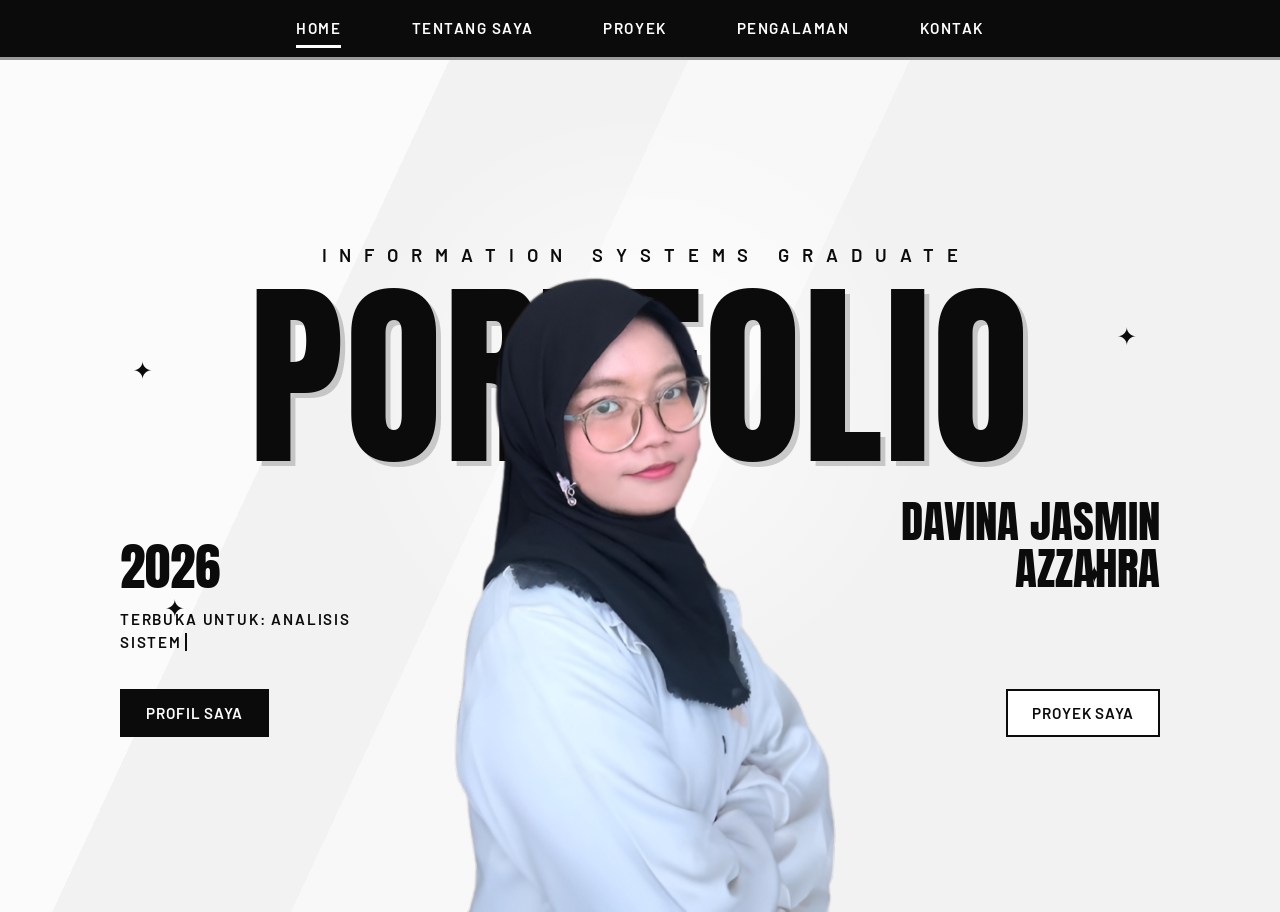
<file: index.html>
<!DOCTYPE html>
<html lang="id">
<head>
<meta charset="utf-8">
<meta name="viewport" content="width=device-width, initial-scale=1, viewport-fit=cover">
<title>Davina Jasmin Azzahra | Portfolio 2026</title>
<meta name="description" content="Portofolio Davina Jasmin Azzahra, lulusan Sistem Informasi dengan pengalaman perancangan sistem, pengembangan web, dan pengujian perangkat lunak.">
<link rel="preconnect" href="https://fonts.googleapis.com">
<link rel="preconnect" href="https://fonts.gstatic.com" crossorigin>
<link href="https://fonts.googleapis.com/css2?family=Anton&family=Barlow:wght@400;500;600&display=swap" rel="stylesheet">
<link rel="stylesheet" href="style.css">
<link rel="stylesheet" href="extra.css">
<script>document.documentElement.classList.add("js")</script>
</head>
<body class="light">
<nav class="nav" aria-label="Navigasi utama">
  <div class="nav-bar">
    <a class="brand" href="index.html" aria-label="Beranda">DJA</a>
    <button class="nav-toggle" type="button" aria-expanded="false" aria-controls="menu" aria-label="Buka menu"><span></span><span></span><span></span></button>
  </div>
  <ul id="menu">
    <li><a href="index.html" aria-current="page">Home</a></li>
    <li><a href="tentang.html">Tentang saya</a></li>
    <li><a href="proyek.html">Proyek</a></li>
    <li><a href="pengalaman.html">Pengalaman</a></li>
    <li><a href="kontak.html">Kontak</a></li>
  </ul>
</nav>
<main>
  <div class="cover">
    <span class="star" style="left:3%;top:34%" aria-hidden="true">&#10022;</span>
    <span class="star" style="left:6%;top:62%;animation-delay:.8s" aria-hidden="true">&#10022;</span>
    <span class="star" style="right:4%;top:30%;animation-delay:1.5s" aria-hidden="true">&#10022;</span>
    <span class="star" style="right:7%;top:58%;animation-delay:2.2s" aria-hidden="true">&#10022;</span>
    <p class="kicker">Information Systems Graduate</p>
    <h1 class="big">Portfolio</h1>
    <img class="cover-photo" src="foto.png" alt="Foto Davina" onload="this.style.display='block'">
    <div class="cover-row">
      <span class="year">2026</span>
      <span class="who">Davina Jasmin<br>Azzahra</span>
    </div>
    <p class="roles">Terbuka untuk: <span id="role">Analisis Sistem</span></p>
    <div class="cta">
      <a class="btn solid" href="tentang.html">Profil Saya</a>
      <a class="btn" href="proyek.html">Proyek Saya</a>
    </div>
  </div>
</main>
<script src="app.js" defer></script>
</body>
</html>
</file>
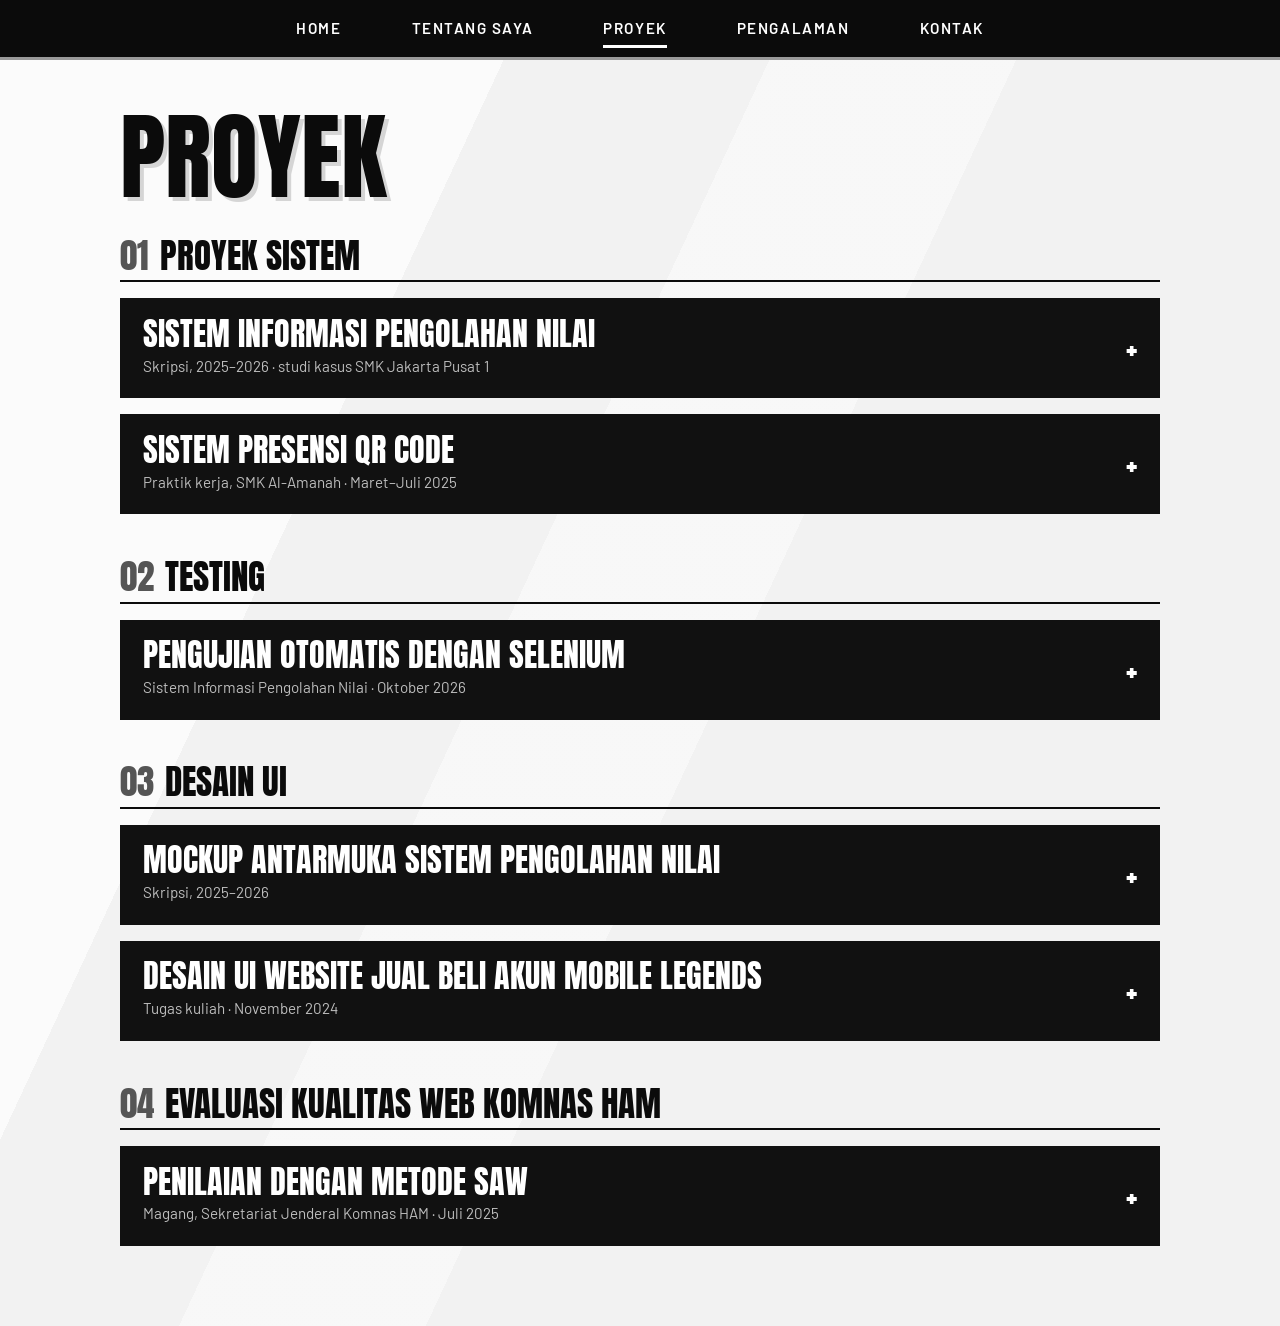
<file: proyek.html>
<!DOCTYPE html>
<html lang="id">
<head>
<meta charset="utf-8">
<meta name="viewport" content="width=device-width, initial-scale=1, viewport-fit=cover">
<title>Proyek | Davina Jasmin Azzahra</title>
<meta name="description" content="Portofolio Davina Jasmin Azzahra, lulusan Sistem Informasi dengan pengalaman perancangan sistem, pengembangan web, dan pengujian perangkat lunak.">
<link rel="preconnect" href="https://fonts.googleapis.com">
<link rel="preconnect" href="https://fonts.gstatic.com" crossorigin>
<link href="https://fonts.googleapis.com/css2?family=Anton&family=Barlow:wght@400;500;600&display=swap" rel="stylesheet">
<link rel="stylesheet" href="style.css">
<script>
/* Kalau gambar .png tidak ada, coba ekstensi lain; kalau tetap tidak ada, sembunyikan kotaknya */
var EXT=['png','jpg','jpeg','webp','PNG','JPG','JPEG','WEBP'];
function imgFallback(img){
  var cur=img.getAttribute('src'),base=cur.replace(/\.[A-Za-z]+$/,''),n=+(img.dataset.n||0);
  if(n>=EXT.length){var f=img.closest('figure');if(f)f.remove();return;}
  img.dataset.n=n+1;
  var next=base+'.'+EXT[n];
  if(next===cur){imgFallback(img);return;}
  img.src=next;
  var a=img.closest('a');if(a)a.href=next;
}

/* Gambar di dalam tabel: coba ekstensi lain; kalau tetap tidak ada, kosongkan selnya / sembunyikan barisnya */
function tcFallback(img){
  var cur=img.getAttribute('src'),base=cur.replace(/\.[A-Za-z]+$/,''),n=+(img.dataset.n||0);
  if(n>=EXT.length){
    var tr=img.closest('tr.hasil');
    if(tr){tr.remove();return;}
    var td=img.closest('td');if(td)td.innerHTML='&ndash;';return;
  }
  img.dataset.n=n+1;
  var next=base+'.'+EXT[n];
  if(next===cur){tcFallback(img);return;}
  img.src=next;
  var a=img.closest('a');if(a)a.href=next;
}
</script>
<style>
/* Tabel pengujian (ditaruh di sini supaya tidak tergantung versi style.css) */
.tc-wrap{overflow-x:auto;margin-top:1.1rem}
.tc{width:100%;border-collapse:collapse;font-size:.95rem;background:#fff;color:#0B0B0B}
.tc th,.tc td{border:2px solid #0B0B0B;padding:.55rem .8rem;text-align:left;vertical-align:top}
.tc th{background:#0B0B0B;color:#fff;font:400 1rem "Anton",Impact,sans-serif;text-transform:uppercase;letter-spacing:.05em;white-space:nowrap}
.tc .c{text-align:center}
.tc-sum tfoot td{font-weight:700;background:#e8e8e8}
.tc-main{min-width:560px}
.tc-main .id{font-weight:700;white-space:nowrap;width:1%}
.tc-main .ok{font-weight:600;white-space:nowrap;width:1%}
.tc-main .tog{width:2.6rem;font:600 1.3rem/1 "Barlow",sans-serif}
.tc-main tr.mod td{background:#d9d9d9;font:400 1.15rem "Anton",Impact,sans-serif;text-transform:uppercase;letter-spacing:.03em}
.tc-main tr.mod small{font:500 .85rem "Barlow",sans-serif;text-transform:none;letter-spacing:0;margin-left:.5rem;color:#333}
.tc-main tr.tc-row{cursor:pointer}
.tc-main tr.tc-row:hover td{background:#f0f0f0}
.tc-main tr.tc-row[aria-expanded="true"] td{background:#e8e8e8}
.tc-main tr.tc-detail>td{padding:.8rem;background:#f7f7f7}
.tc-in{min-width:640px}
.tc-in th{font-size:.9rem}
.tc-in .bk{width:240px;text-align:center}
.tc .thumb{display:block;width:100%;max-width:220px;height:auto;margin:0 auto;border:2px solid #0B0B0B}
.tc .thumb.wide{max-width:560px}
.tc-main tr.hasil td{text-align:center;background:#fff}
.tc-main tr.hasil small{display:block;margin-top:.4rem;color:#333}
.tc-sum tr.mrow{cursor:pointer}
.tc-sum tr.mrow td{font-weight:600}
.tc-sum tr.mrow:hover td{background:#f0f0f0}
.tc-sum tr.mrow[aria-expanded="true"] td{background:#e8e8e8}
.tc-sum .tog{width:2.6rem;font:600 1.3rem/1 "Barlow",sans-serif}
.tc-sum tr.mdetail>td{padding:.8rem;background:#f7f7f7}
.tc-sum tr.mdetail .tc-wrap{margin-top:0}
.tc-hint{margin:1rem 0 0;font-size:.95rem}
/* kotak proyek: hitam dengan teks putih */
body.light details{background:#111;color:#fff;border-color:#111}
body.light details.sub{background:none;border:0}
body.light details summary h3{color:#fff}
body.light details summary:hover h3{color:#9A9A9A}
body.light details summary small{color:#bdbdbd}
body.light details summary::after{color:#fff}
body.light details .chips li{border-color:#fff}
body.light details .chips li:hover{background:#fff;color:#111}
.shots{align-items:start}
body.light details .shots figure{border-color:#fff;background:#111}
body.light details .shots figcaption{color:#ddd}
body.light details .sub>summary{border-color:#fff}
body.light details .btn:not(.solid){color:#111;border-color:#fff}
</style>
<script>
document.addEventListener('click',function(ev){var r=ev.target.closest('tr.tc-row,tr.mrow');if(r)tcToggle(r);});
document.addEventListener('keydown',function(ev){if((ev.key==='Enter'||ev.key===' ')&&ev.target.matches&&ev.target.matches('tr.tc-row,tr.mrow')){ev.preventDefault();tcToggle(ev.target);}});
function tcToggle(r){var d=r.nextElementSibling,o=r.getAttribute('aria-expanded')==='true';r.setAttribute('aria-expanded',!o);d.hidden=o;r.querySelector('.tog').textContent=o?'+':'\u2212';}
</script>
<link rel="stylesheet" href="extra.css">
<script>document.documentElement.classList.add("js")</script>
</head>
<body class="light">
<nav class="nav" aria-label="Navigasi utama">
  <div class="nav-bar">
    <a class="brand" href="index.html" aria-label="Beranda">DJA</a>
    <button class="nav-toggle" type="button" aria-expanded="false" aria-controls="menu" aria-label="Buka menu"><span></span><span></span><span></span></button>
  </div>
  <ul id="menu">
    <li><a href="index.html">Home</a></li>
    <li><a href="tentang.html">Tentang saya</a></li>
    <li><a href="proyek.html" aria-current="page">Proyek</a></li>
    <li><a href="pengalaman.html">Pengalaman</a></li>
    <li><a href="kontak.html">Kontak</a></li>
  </ul>
</nav>
<main>
  <div class="content">
    <h1 class="title">Proyek</h1>
    <h2 class="kat"><span>01</span>Proyek Sistem</h2>
    <details>
      <summary><div><h3>Sistem Informasi Pengolahan Nilai</h3><small>Skripsi, 2025–2026 · studi kasus SMK Jakarta Pusat 1</small></div></summary>
      <div class="body">
        <ul>
          <li>Menganalisis kebutuhan tiga peran (admin, guru, siswa) dan merancang sistem rapor berbasis website yang menggantikan pengolahan nilai manual lewat spreadsheet Excel.</li>
          <li>Merancang skema relasional (ERD) untuk riwayat kelas siswa lintas tahun ajaran, sehingga dashboard, rekap nilai, dan rapor memakai data yang konsisten.</li>
          <li>Membangun modul input presensi dengan filter tahun ajaran dan kelas yang dinamis.</li>
          <li>Menulis dokumentasi teknis dan artikel jurnal ilmiah dari hasil penelitian (dalam proses pengajuan publikasi).</li>
        </ul>
        <ul class="chips"><li>PHP native</li><li>MySQL</li><li>Chart.js</li><li>Agile</li></ul>
        <div class="actions">
          <details class="sub">
            <summary>Lihat tampilan sistem</summary>
            <div class="shots">
              <figure><a href="img/nilai-1.png" target="_blank" rel="noopener"><img src="img/nilai-1.png" alt="Tampilan Sistem Informasi Pengolahan Nilai 1" loading="lazy" onerror="imgFallback(this)"></a></figure>
              <figure><a href="img/nilai-2.png" target="_blank" rel="noopener"><img src="img/nilai-2.png" alt="Tampilan Sistem Informasi Pengolahan Nilai 2" loading="lazy" onerror="imgFallback(this)"></a></figure>
              <figure><a href="img/nilai-3.png" target="_blank" rel="noopener"><img src="img/nilai-3.png" alt="Tampilan Sistem Informasi Pengolahan Nilai 3" loading="lazy" onerror="imgFallback(this)"></a></figure>
              <figure><a href="img/nilai-4.png" target="_blank" rel="noopener"><img src="img/nilai-4.png" alt="Tampilan Sistem Informasi Pengolahan Nilai 4" loading="lazy" onerror="imgFallback(this)"></a></figure>
            </div>
          </details>
          <a class="btn" href="laporan/laporan-pengolahan-nilai.pdf" target="_blank" rel="noopener">Lihat laporan &nearr;</a>
        </div>
      </div>
    </details>
    <details>
      <summary><div><h3>Sistem Presensi QR Code</h3><small>Praktik kerja, SMK Al-Amanah · Maret–Juli 2025</small></div></summary>
      <div class="body">
        <ul>
          <li>Merancang presensi berbasis web yang mencatat check-in dan check-out siswa lewat QR Code, lalu mendeteksi keterlambatan secara otomatis.</li>
          <li>Menggantikan pencatatan manual agar human error berkurang dan laporan presensi tersedia cepat dan real-time.</li>
          <li>Menguji alur sistem supaya data yang tercatat akurat.</li>
        </ul>
        <div class="actions">
          <details class="sub">
            <summary>Lihat tampilan sistem</summary>
            <div class="shots">
              <figure><a href="img/presensi-1.png" target="_blank" rel="noopener"><img src="img/presensi-1.png" alt="Tampilan Sistem Presensi QR Code 1" loading="lazy" onerror="imgFallback(this)"></a></figure>
              <figure><a href="img/presensi-2.png" target="_blank" rel="noopener"><img src="img/presensi-2.png" alt="Tampilan Sistem Presensi QR Code 2" loading="lazy" onerror="imgFallback(this)"></a></figure>
              <figure><a href="img/presensi-3.png" target="_blank" rel="noopener"><img src="img/presensi-3.png" alt="Tampilan Sistem Presensi QR Code 3" loading="lazy" onerror="imgFallback(this)"></a></figure>
              <figure><a href="img/presensi-4.png" target="_blank" rel="noopener"><img src="img/presensi-4.png" alt="Tampilan Sistem Presensi QR Code 4" loading="lazy" onerror="imgFallback(this)"></a></figure>
            </div>
          </details>
          <a class="btn" href="laporan/laporan-presensi-qr.pdf" target="_blank" rel="noopener">Lihat laporan &nearr;</a>
        </div>
      </div>
    </details>

    <h2 class="kat"><span>02</span>Testing</h2>
    <details>
      <summary><div><h3>Pengujian Otomatis dengan Selenium</h3><small>Sistem Informasi Pengolahan Nilai · Oktober 2026</small></div></summary>
      <div class="body">
        <ul>
          <li>Menyusun test case Black Box Testing untuk memverifikasi seluruh fungsi sistem multiperan sebelum dipakai pengguna, lalu mengotomatiskannya dengan Selenium WebDriver dan pytest.</li>
          <li>Menyusun 130 test case di delapan belas modul, mulai dari login dan sesi, hak akses antar peran, input dan validasi nilai, pengelolaan data master, pencarian data, ganti password, pengesahan rapor, hingga navigasi menu dan isi halaman tiap peran (admin, guru, kepala sekolah, siswa).</li>
          <li>Menguji skenario keamanan, yaitu SQL injection pada form login dan kolom pencarian, XSS pada kolom pencarian, akses halaman dan berkas tanpa login, serta akses lintas peran, ditambah validasi nilai, KKM, dan kolom terkunci di sisi server dengan melewati batas input di browser.</li>
          <li>Seluruh 130 test case lulus (100%), didokumentasikan lengkap beserta satu temuan (nilai negatif pada input nilai) dan saran pengembangan.</li>
        </ul>
        <ul class="chips"><li>Selenium</li><li>pytest</li><li>Python</li><li>Black Box Testing</li></ul>
        <p class="tc-hint">Klik salah satu modul untuk melihat daftar skenarionya, lalu klik skenario untuk melihat langkah, hasil, dan bukti screenshot-nya.</p>
<div class="tc-wrap"><table class="tc tc-sum"><thead><tr><th>Modul</th><th>Test case</th><th class="c">Jumlah</th><th class="c">Lulus</th><th class="c">Gagal</th><th class="c"> </th></tr></thead><tbody>
<tr class="mrow" tabindex="0" role="button" aria-expanded="false"><td>Login dan sesi</td><td>TC01 - TC10</td><td class="c">10</td><td class="c">10</td><td class="c">0</td><td class="c tog">+</td></tr>
<tr class="mdetail" hidden><td colspan="6"><div class="tc-wrap"><table class="tc tc-main"><thead><tr><th>ID</th><th>Skenario</th><th>Status</th><th class="c"> </th></tr></thead><tbody>
<tr class="tc-row" tabindex="0" role="button" aria-expanded="false"><td class="id">TC01</td><td>Menampilkan halaman login</td><td class="ok">&#10003; Lulus</td><td class="c tog">+</td></tr>
<tr class="tc-detail" hidden><td colspan="4"><table class="tc tc-in"><thead><tr><th>Langkah / Input</th><th>Hasil yang diharapkan</th><th>Hasil aktual</th><th>Bukti</th></tr></thead><tbody><tr><td>Membuka halaman login aplikasi</td><td>Kolom username, kolom password, dan tombol login tampil</td><td>Ketiga elemen tampil</td><td class="bk"><a href="img/tc01.png" target="_blank" rel="noopener"><img class="thumb" src="img/tc01.png" alt="Bukti TC01" loading="lazy" onerror="tcFallback(this)"></a></td></tr></tbody></table></td></tr>
<tr class="tc-row" tabindex="0" role="button" aria-expanded="false"><td class="id">TC02</td><td>Login admin dengan data valid</td><td class="ok">&#10003; Lulus</td><td class="c tog">+</td></tr>
<tr class="tc-detail" hidden><td colspan="4"><table class="tc tc-in"><thead><tr><th>Langkah / Input</th><th>Hasil yang diharapkan</th><th>Hasil aktual</th><th>Bukti</th></tr></thead><tbody><tr><td>Mengisi username dan password admin yang valid, lalu klik tombol login</td><td>Masuk ke dashboard admin (/admin/index.php)</td><td>Berhasil masuk ke dashboard admin</td><td class="bk"><a href="img/tc02.png" target="_blank" rel="noopener"><img class="thumb" src="img/tc02.png" alt="Bukti TC02" loading="lazy" onerror="tcFallback(this)"></a></td></tr></tbody></table></td></tr>
<tr class="tc-row" tabindex="0" role="button" aria-expanded="false"><td class="id">TC03</td><td>Login kepala sekolah dengan data valid</td><td class="ok">&#10003; Lulus</td><td class="c tog">+</td></tr>
<tr class="tc-detail" hidden><td colspan="4"><table class="tc tc-in"><thead><tr><th>Langkah / Input</th><th>Hasil yang diharapkan</th><th>Hasil aktual</th><th>Bukti</th></tr></thead><tbody><tr><td>Mengisi NIP dan password kepala sekolah yang valid, lalu klik tombol login</td><td>Masuk ke dashboard kepala sekolah (/kepsek/index.php)</td><td>Berhasil masuk ke dashboard kepala sekolah</td><td class="bk"><a href="img/tc03.png" target="_blank" rel="noopener"><img class="thumb" src="img/tc03.png" alt="Bukti TC03" loading="lazy" onerror="tcFallback(this)"></a></td></tr></tbody></table></td></tr>
<tr class="tc-row" tabindex="0" role="button" aria-expanded="false"><td class="id">TC04</td><td>Login guru dengan data valid</td><td class="ok">&#10003; Lulus</td><td class="c tog">+</td></tr>
<tr class="tc-detail" hidden><td colspan="4"><table class="tc tc-in"><thead><tr><th>Langkah / Input</th><th>Hasil yang diharapkan</th><th>Hasil aktual</th><th>Bukti</th></tr></thead><tbody><tr><td>Mengisi NIP dan password guru yang valid, lalu klik tombol login</td><td>Masuk ke dashboard guru (/guru/index.php)</td><td>Berhasil masuk ke dashboard guru</td><td class="bk"><a href="img/tc04.png" target="_blank" rel="noopener"><img class="thumb" src="img/tc04.png" alt="Bukti TC04" loading="lazy" onerror="tcFallback(this)"></a></td></tr></tbody></table></td></tr>
<tr class="tc-row" tabindex="0" role="button" aria-expanded="false"><td class="id">TC05</td><td>Login siswa dengan data valid</td><td class="ok">&#10003; Lulus</td><td class="c tog">+</td></tr>
<tr class="tc-detail" hidden><td colspan="4"><table class="tc tc-in"><thead><tr><th>Langkah / Input</th><th>Hasil yang diharapkan</th><th>Hasil aktual</th><th>Bukti</th></tr></thead><tbody><tr><td>Mengisi NISN dan password siswa yang valid, lalu klik tombol login</td><td>Masuk ke dashboard siswa (/siswa/index.php)</td><td>Berhasil masuk ke dashboard siswa</td><td class="bk"><a href="img/tc05.png" target="_blank" rel="noopener"><img class="thumb" src="img/tc05.png" alt="Bukti TC05" loading="lazy" onerror="tcFallback(this)"></a></td></tr></tbody></table></td></tr>
<tr class="tc-row" tabindex="0" role="button" aria-expanded="false"><td class="id">TC06</td><td>Login dengan password salah</td><td class="ok">&#10003; Lulus</td><td class="c tog">+</td></tr>
<tr class="tc-detail" hidden><td colspan="4"><table class="tc tc-in"><thead><tr><th>Langkah / Input</th><th>Hasil yang diharapkan</th><th>Hasil aktual</th><th>Bukti</th></tr></thead><tbody><tr><td>Mengisi username admin yang valid dengan password yang salah</td><td>Login ditolak dan tampil pesan kegagalan</td><td>Login ditolak dan pesan kegagalan tampil</td><td class="bk"><a href="img/tc06.png" target="_blank" rel="noopener"><img class="thumb" src="img/tc06.png" alt="Bukti TC06" loading="lazy" onerror="tcFallback(this)"></a></td></tr></tbody></table></td></tr>
<tr class="tc-row" tabindex="0" role="button" aria-expanded="false"><td class="id">TC07</td><td>Login dengan username tidak terdaftar</td><td class="ok">&#10003; Lulus</td><td class="c tog">+</td></tr>
<tr class="tc-detail" hidden><td colspan="4"><table class="tc tc-in"><thead><tr><th>Langkah / Input</th><th>Hasil yang diharapkan</th><th>Hasil aktual</th><th>Bukti</th></tr></thead><tbody><tr><td>Mengisi username yang tidak ada di database dan password sembarang</td><td>Login ditolak dan tampil pesan kegagalan</td><td>Login ditolak dan pesan kegagalan tampil</td><td class="bk"><a href="img/tc07.png" target="_blank" rel="noopener"><img class="thumb" src="img/tc07.png" alt="Bukti TC07" loading="lazy" onerror="tcFallback(this)"></a></td></tr></tbody></table></td></tr>
<tr class="tc-row" tabindex="0" role="button" aria-expanded="false"><td class="id">TC08</td><td>Percobaan SQL injection pada form login</td><td class="ok">&#10003; Lulus</td><td class="c tog">+</td></tr>
<tr class="tc-detail" hidden><td colspan="4"><table class="tc tc-in"><thead><tr><th>Langkah / Input</th><th>Hasil yang diharapkan</th><th>Hasil aktual</th><th>Bukti</th></tr></thead><tbody><tr><td>Mengisi username dan password dengan &#x27; OR &#x27;1&#x27;=&#x27;1</td><td>Login ditolak dan tidak ada akses ke halaman admin</td><td>Login ditolak, pengguna tetap di halaman login dengan pesan kegagalan</td><td class="bk"><a href="img/tc08.png" target="_blank" rel="noopener"><img class="thumb" src="img/tc08.png" alt="Bukti TC08" loading="lazy" onerror="tcFallback(this)"></a></td></tr></tbody></table></td></tr>
<tr class="tc-row" tabindex="0" role="button" aria-expanded="false"><td class="id">TC09</td><td>Mengakses halaman tanpa login</td><td class="ok">&#10003; Lulus</td><td class="c tog">+</td></tr>
<tr class="tc-detail" hidden><td colspan="4"><table class="tc tc-in"><thead><tr><th>Langkah / Input</th><th>Hasil yang diharapkan</th><th>Hasil aktual</th><th>Bukti</th></tr></thead><tbody><tr><td>Membuka /admin/index.php tanpa sesi login</td><td>Dialihkan ke halaman login dengan pesan login terlebih dahulu</td><td>Dialihkan ke halaman login dengan pesan yang sesuai</td><td class="bk"><a href="img/tc09.png" target="_blank" rel="noopener"><img class="thumb" src="img/tc09.png" alt="Bukti TC09" loading="lazy" onerror="tcFallback(this)"></a></td></tr></tbody></table></td></tr>
<tr class="tc-row" tabindex="0" role="button" aria-expanded="false"><td class="id">TC10</td><td>Logout</td><td class="ok">&#10003; Lulus</td><td class="c tog">+</td></tr>
<tr class="tc-detail" hidden><td colspan="4"><table class="tc tc-in"><thead><tr><th>Langkah / Input</th><th>Hasil yang diharapkan</th><th>Hasil aktual</th><th>Bukti</th></tr></thead><tbody><tr><td>Login sebagai admin, membuka logout.php, lalu membuka kembali /admin/index.php</td><td>Sesi berakhir, pesan logout tampil, halaman admin tertutup kembali</td><td>Sesi berakhir, pesan logout tampil, halaman admin kembali meminta login</td><td class="bk"><a href="img/tc10.png" target="_blank" rel="noopener"><img class="thumb" src="img/tc10.png" alt="Bukti TC10" loading="lazy" onerror="tcFallback(this)"></a></td></tr></tbody></table></td></tr>
<tr class="hasil"><td colspan="4"><a href="img/testing-1.png" target="_blank" rel="noopener"><img class="thumb wide" src="img/testing-1.png" alt="Hasil pytest 1" loading="lazy" onerror="tcFallback(this)"></a><small>Hasil pytest modul Login dan sesi</small></td></tr>
</tbody></table></div></td></tr>
<tr class="mrow" tabindex="0" role="button" aria-expanded="false"><td>Hak akses antar peran</td><td>TC11 - TC16</td><td class="c">6</td><td class="c">6</td><td class="c">0</td><td class="c tog">+</td></tr>
<tr class="mdetail" hidden><td colspan="6"><div class="tc-wrap"><table class="tc tc-main"><thead><tr><th>ID</th><th>Skenario</th><th>Status</th><th class="c"> </th></tr></thead><tbody>
<tr class="tc-row" tabindex="0" role="button" aria-expanded="false"><td class="id">TC11</td><td>Siswa mengakses halaman admin</td><td class="ok">&#10003; Lulus</td><td class="c tog">+</td></tr>
<tr class="tc-detail" hidden><td colspan="4"><table class="tc tc-in"><thead><tr><th>Langkah / Input</th><th>Hasil yang diharapkan</th><th>Hasil aktual</th><th>Bukti</th></tr></thead><tbody><tr><td>Login sebagai siswa, lalu membuka /admin/index.php</td><td>Akses ditolak dan dialihkan ke halaman login</td><td>Akses ditolak dan dialihkan ke halaman login</td><td class="bk"><a href="img/tc11.png" target="_blank" rel="noopener"><img class="thumb" src="img/tc11.png" alt="Bukti TC11" loading="lazy" onerror="tcFallback(this)"></a></td></tr></tbody></table></td></tr>
<tr class="tc-row" tabindex="0" role="button" aria-expanded="false"><td class="id">TC12</td><td>Siswa mengakses halaman guru</td><td class="ok">&#10003; Lulus</td><td class="c tog">+</td></tr>
<tr class="tc-detail" hidden><td colspan="4"><table class="tc tc-in"><thead><tr><th>Langkah / Input</th><th>Hasil yang diharapkan</th><th>Hasil aktual</th><th>Bukti</th></tr></thead><tbody><tr><td>Login sebagai siswa, lalu membuka /guru/index.php</td><td>Akses ditolak dan dialihkan ke halaman login</td><td>Akses ditolak dan dialihkan ke halaman login</td><td class="bk"><a href="img/tc12.png" target="_blank" rel="noopener"><img class="thumb" src="img/tc12.png" alt="Bukti TC12" loading="lazy" onerror="tcFallback(this)"></a></td></tr></tbody></table></td></tr>
<tr class="tc-row" tabindex="0" role="button" aria-expanded="false"><td class="id">TC13</td><td>Guru mengakses halaman admin</td><td class="ok">&#10003; Lulus</td><td class="c tog">+</td></tr>
<tr class="tc-detail" hidden><td colspan="4"><table class="tc tc-in"><thead><tr><th>Langkah / Input</th><th>Hasil yang diharapkan</th><th>Hasil aktual</th><th>Bukti</th></tr></thead><tbody><tr><td>Login sebagai guru, lalu membuka /admin/index.php</td><td>Akses ditolak dan dialihkan ke halaman login</td><td>Akses ditolak dan dialihkan ke halaman login</td><td class="bk"><a href="img/tc13.png" target="_blank" rel="noopener"><img class="thumb" src="img/tc13.png" alt="Bukti TC13" loading="lazy" onerror="tcFallback(this)"></a></td></tr></tbody></table></td></tr>
<tr class="tc-row" tabindex="0" role="button" aria-expanded="false"><td class="id">TC14</td><td>Guru mengakses halaman kepala sekolah</td><td class="ok">&#10003; Lulus</td><td class="c tog">+</td></tr>
<tr class="tc-detail" hidden><td colspan="4"><table class="tc tc-in"><thead><tr><th>Langkah / Input</th><th>Hasil yang diharapkan</th><th>Hasil aktual</th><th>Bukti</th></tr></thead><tbody><tr><td>Login sebagai guru, lalu membuka /kepsek/index.php</td><td>Akses ditolak dan dialihkan ke halaman login</td><td>Akses ditolak dan dialihkan ke halaman login</td><td class="bk"><a href="img/tc14.png" target="_blank" rel="noopener"><img class="thumb" src="img/tc14.png" alt="Bukti TC14" loading="lazy" onerror="tcFallback(this)"></a></td></tr></tbody></table></td></tr>
<tr class="tc-row" tabindex="0" role="button" aria-expanded="false"><td class="id">TC15</td><td>Kepala sekolah mengakses halaman admin</td><td class="ok">&#10003; Lulus</td><td class="c tog">+</td></tr>
<tr class="tc-detail" hidden><td colspan="4"><table class="tc tc-in"><thead><tr><th>Langkah / Input</th><th>Hasil yang diharapkan</th><th>Hasil aktual</th><th>Bukti</th></tr></thead><tbody><tr><td>Login sebagai kepala sekolah, lalu membuka /admin/index.php</td><td>Akses ditolak dan dialihkan ke halaman login</td><td>Akses ditolak dan dialihkan ke halaman login</td><td class="bk"><a href="img/tc15.png" target="_blank" rel="noopener"><img class="thumb" src="img/tc15.png" alt="Bukti TC15" loading="lazy" onerror="tcFallback(this)"></a></td></tr></tbody></table></td></tr>
<tr class="tc-row" tabindex="0" role="button" aria-expanded="false"><td class="id">TC16</td><td>Siswa mengakses menu data siswa milik admin</td><td class="ok">&#10003; Lulus</td><td class="c tog">+</td></tr>
<tr class="tc-detail" hidden><td colspan="4"><table class="tc tc-in"><thead><tr><th>Langkah / Input</th><th>Hasil yang diharapkan</th><th>Hasil aktual</th><th>Bukti</th></tr></thead><tbody><tr><td>Login sebagai siswa, lalu membuka /admin/index.php?page=data_siswa</td><td>Akses ditolak dan dialihkan ke halaman login</td><td>Akses ditolak dan dialihkan ke halaman login</td><td class="bk"><a href="img/tc16.png" target="_blank" rel="noopener"><img class="thumb" src="img/tc16.png" alt="Bukti TC16" loading="lazy" onerror="tcFallback(this)"></a></td></tr></tbody></table></td></tr>
<tr class="hasil"><td colspan="4"><a href="img/testing-2.png" target="_blank" rel="noopener"><img class="thumb wide" src="img/testing-2.png" alt="Hasil pytest 2" loading="lazy" onerror="tcFallback(this)"></a><small>Hasil pytest modul Hak akses antar peran</small></td></tr>
</tbody></table></div></td></tr>
<tr class="mrow" tabindex="0" role="button" aria-expanded="false"><td>Input nilai oleh guru</td><td>TC17 - TC18</td><td class="c">2</td><td class="c">2</td><td class="c">0</td><td class="c tog">+</td></tr>
<tr class="mdetail" hidden><td colspan="6"><div class="tc-wrap"><table class="tc tc-main"><thead><tr><th>ID</th><th>Skenario</th><th>Status</th><th class="c"> </th></tr></thead><tbody>
<tr class="tc-row" tabindex="0" role="button" aria-expanded="false"><td class="id">TC17</td><td>Guru menginput nilai TP</td><td class="ok">&#10003; Lulus</td><td class="c tog">+</td></tr>
<tr class="tc-detail" hidden><td colspan="4"><table class="tc tc-in"><thead><tr><th>Langkah / Input</th><th>Hasil yang diharapkan</th><th>Hasil aktual</th><th>Bukti</th></tr></thead><tbody><tr><td>Login sebagai guru, memilih mapel dan kelas, mengisi satu kolom TP dengan 85, lalu klik simpan</td><td>Tampil pesan berhasil simpan dan nilai 85 tetap tampil setelah halaman dimuat ulang</td><td>Nilai tersimpan dan terbaca kembali; nilai dikembalikan ke semula setelah pengujian</td><td class="bk"><a href="img/tc17.png" target="_blank" rel="noopener"><img class="thumb" src="img/tc17.png" alt="Bukti TC17" loading="lazy" onerror="tcFallback(this)"></a></td></tr></tbody></table></td></tr>
<tr class="tc-row" tabindex="0" role="button" aria-expanded="false"><td class="id">TC18</td><td>Input nilai lebih dari 100</td><td class="ok">&#10003; Lulus</td><td class="c tog">+</td></tr>
<tr class="tc-detail" hidden><td colspan="4"><table class="tc tc-in"><thead><tr><th>Langkah / Input</th><th>Hasil yang diharapkan</th><th>Hasil aktual</th><th>Bukti</th></tr></thead><tbody><tr><td>Dengan batas input di browser dilewati, mengisi kolom TP dengan 150, lalu klik simpan</td><td>Server menolak dengan peringatan nilai tidak wajar dan nilai di database tidak berubah</td><td>Peringatan tampil dan nilai di database tidak berubah</td><td class="bk"><a href="img/tc18.png" target="_blank" rel="noopener"><img class="thumb" src="img/tc18.png" alt="Bukti TC18" loading="lazy" onerror="tcFallback(this)"></a></td></tr></tbody></table></td></tr>
<tr class="hasil"><td colspan="4"><a href="img/testing-3.png" target="_blank" rel="noopener"><img class="thumb wide" src="img/testing-3.png" alt="Hasil pytest 3" loading="lazy" onerror="tcFallback(this)"></a><small>Hasil pytest modul Input nilai oleh guru</small></td></tr>
</tbody></table></div></td></tr>
<tr class="mrow" tabindex="0" role="button" aria-expanded="false"><td>Pencarian data oleh admin</td><td>TC19 - TC23</td><td class="c">5</td><td class="c">5</td><td class="c">0</td><td class="c tog">+</td></tr>
<tr class="mdetail" hidden><td colspan="6"><div class="tc-wrap"><table class="tc tc-main"><thead><tr><th>ID</th><th>Skenario</th><th>Status</th><th class="c"> </th></tr></thead><tbody>
<tr class="tc-row" tabindex="0" role="button" aria-expanded="false"><td class="id">TC19</td><td>Admin mencari siswa berdasarkan nama</td><td class="ok">&#10003; Lulus</td><td class="c tog">+</td></tr>
<tr class="tc-detail" hidden><td colspan="4"><table class="tc tc-in"><thead><tr><th>Langkah / Input</th><th>Hasil yang diharapkan</th><th>Hasil aktual</th><th>Bukti</th></tr></thead><tbody><tr><td>Login sebagai admin, membuka menu Data Siswa, mengetik &quot;evan&quot; di kotak pencarian, lalu menekan Enter</td><td>Hanya siswa dengan nama yang mengandung kata pencarian yang tampil</td><td>Seluruh hasil mengandung kata &quot;evan&quot;</td><td class="bk"><a href="img/tc19.png" target="_blank" rel="noopener"><img class="thumb" src="img/tc19.png" alt="Bukti TC19" loading="lazy" onerror="tcFallback(this)"></a></td></tr></tbody></table></td></tr>
<tr class="tc-row" tabindex="0" role="button" aria-expanded="false"><td class="id">TC20</td><td>Admin mencari siswa berdasarkan NISN</td><td class="ok">&#10003; Lulus</td><td class="c tog">+</td></tr>
<tr class="tc-detail" hidden><td colspan="4"><table class="tc tc-in"><thead><tr><th>Langkah / Input</th><th>Hasil yang diharapkan</th><th>Hasil aktual</th><th>Bukti</th></tr></thead><tbody><tr><td>Pada menu Data Siswa, mengetik NISN siswa di kotak pencarian, lalu menekan Enter</td><td>Siswa dengan NISN tersebut tampil</td><td>Siswa dengan NISN tersebut tampil</td><td class="bk"><a href="img/tc20.png" target="_blank" rel="noopener"><img class="thumb" src="img/tc20.png" alt="Bukti TC20" loading="lazy" onerror="tcFallback(this)"></a></td></tr></tbody></table></td></tr>
<tr class="tc-row" tabindex="0" role="button" aria-expanded="false"><td class="id">TC21</td><td>Pencarian siswa yang tidak terdaftar</td><td class="ok">&#10003; Lulus</td><td class="c tog">+</td></tr>
<tr class="tc-detail" hidden><td colspan="4"><table class="tc tc-in"><thead><tr><th>Langkah / Input</th><th>Hasil yang diharapkan</th><th>Hasil aktual</th><th>Bukti</th></tr></thead><tbody><tr><td>Pada menu Data Siswa, mengetik kata yang tidak ada di database</td><td>Tampil pesan data siswa tidak ditemukan</td><td>Pesan data kosong tampil</td><td class="bk"><a href="img/tc21.png" target="_blank" rel="noopener"><img class="thumb" src="img/tc21.png" alt="Bukti TC21" loading="lazy" onerror="tcFallback(this)"></a></td></tr></tbody></table></td></tr>
<tr class="tc-row" tabindex="0" role="button" aria-expanded="false"><td class="id">TC22</td><td>Admin mencari guru berdasarkan nama</td><td class="ok">&#10003; Lulus</td><td class="c tog">+</td></tr>
<tr class="tc-detail" hidden><td colspan="4"><table class="tc tc-in"><thead><tr><th>Langkah / Input</th><th>Hasil yang diharapkan</th><th>Hasil aktual</th><th>Bukti</th></tr></thead><tbody><tr><td>Membuka menu Data Guru, mengetik &quot;windah&quot; di kotak pencarian, lalu menekan Enter</td><td>Hanya guru dengan nama yang mengandung kata pencarian yang tampil</td><td>Seluruh hasil mengandung kata &quot;windah&quot;</td><td class="bk"><a href="img/tc22.png" target="_blank" rel="noopener"><img class="thumb" src="img/tc22.png" alt="Bukti TC22" loading="lazy" onerror="tcFallback(this)"></a></td></tr></tbody></table></td></tr>
<tr class="tc-row" tabindex="0" role="button" aria-expanded="false"><td class="id">TC23</td><td>Pencarian guru yang tidak terdaftar</td><td class="ok">&#10003; Lulus</td><td class="c tog">+</td></tr>
<tr class="tc-detail" hidden><td colspan="4"><table class="tc tc-in"><thead><tr><th>Langkah / Input</th><th>Hasil yang diharapkan</th><th>Hasil aktual</th><th>Bukti</th></tr></thead><tbody><tr><td>Pada menu Data Guru, mengetik kata yang tidak ada di database</td><td>Tampil pesan data guru tidak ditemukan</td><td>Pesan data kosong tampil</td><td class="bk"><a href="img/tc23.png" target="_blank" rel="noopener"><img class="thumb" src="img/tc23.png" alt="Bukti TC23" loading="lazy" onerror="tcFallback(this)"></a></td></tr></tbody></table></td></tr>
<tr class="hasil"><td colspan="4"><a href="img/testing-4.png" target="_blank" rel="noopener"><img class="thumb wide" src="img/testing-4.png" alt="Hasil pytest 4" loading="lazy" onerror="tcFallback(this)"></a><small>Hasil pytest modul Pencarian data oleh admin</small></td></tr>
</tbody></table></div></td></tr>
<tr class="mrow" tabindex="0" role="button" aria-expanded="false"><td>Fitur sisi siswa</td><td>TC24 - TC26</td><td class="c">3</td><td class="c">3</td><td class="c">0</td><td class="c tog">+</td></tr>
<tr class="mdetail" hidden><td colspan="6"><div class="tc-wrap"><table class="tc tc-main"><thead><tr><th>ID</th><th>Skenario</th><th>Status</th><th class="c"> </th></tr></thead><tbody>
<tr class="tc-row" tabindex="0" role="button" aria-expanded="false"><td class="id">TC24</td><td>Siswa membuka menu Lihat Nilai</td><td class="ok">&#10003; Lulus</td><td class="c tog">+</td></tr>
<tr class="tc-detail" hidden><td colspan="4"><table class="tc tc-in"><thead><tr><th>Langkah / Input</th><th>Hasil yang diharapkan</th><th>Hasil aktual</th><th>Bukti</th></tr></thead><tbody><tr><td>Login sebagai siswa, lalu membuka menu Lihat Nilai</td><td>Tabel nilai tampil dengan kolom Mata Pelajaran, Nilai Akhir, dan Predikat, serta memuat minimal satu mata pelajaran</td><td>Tabel dan kolom tampil, data mata pelajaran tersedia</td><td class="bk"><a href="img/tc24.png" target="_blank" rel="noopener"><img class="thumb" src="img/tc24.png" alt="Bukti TC24" loading="lazy" onerror="tcFallback(this)"></a></td></tr></tbody></table></td></tr>
<tr class="tc-row" tabindex="0" role="button" aria-expanded="false"><td class="id">TC25</td><td>Siswa membuka halaman Profil</td><td class="ok">&#10003; Lulus</td><td class="c tog">+</td></tr>
<tr class="tc-detail" hidden><td colspan="4"><table class="tc tc-in"><thead><tr><th>Langkah / Input</th><th>Hasil yang diharapkan</th><th>Hasil aktual</th><th>Bukti</th></tr></thead><tbody><tr><td>Login sebagai siswa, lalu membuka menu Profil</td><td>Data siswa yang sedang login (nama lengkap) tampil</td><td>Nama siswa tampil sesuai akun yang login</td><td class="bk"><a href="img/tc25.png" target="_blank" rel="noopener"><img class="thumb" src="img/tc25.png" alt="Bukti TC25" loading="lazy" onerror="tcFallback(this)"></a></td></tr></tbody></table></td></tr>
<tr class="tc-row" tabindex="0" role="button" aria-expanded="false"><td class="id">TC26</td><td>Siswa berpindah tahun ajaran pada Lihat Nilai</td><td class="ok">&#10003; Lulus</td><td class="c tog">+</td></tr>
<tr class="tc-detail" hidden><td colspan="4"><table class="tc tc-in"><thead><tr><th>Langkah / Input</th><th>Hasil yang diharapkan</th><th>Hasil aktual</th><th>Bukti</th></tr></thead><tbody><tr><td>Membuka Lihat Nilai pada setiap pilihan tahun ajaran</td><td>Halaman tampil tanpa pesan error PHP</td><td>Tidak ada error PHP pada seluruh tahun ajaran</td><td class="bk"><a href="img/tc26.png" target="_blank" rel="noopener"><img class="thumb" src="img/tc26.png" alt="Bukti TC26" loading="lazy" onerror="tcFallback(this)"></a></td></tr></tbody></table></td></tr>
<tr class="hasil"><td colspan="4"><a href="img/testing-5.png" target="_blank" rel="noopener"><img class="thumb wide" src="img/testing-5.png" alt="Hasil pytest 5" loading="lazy" onerror="tcFallback(this)"></a><small>Hasil pytest modul Fitur sisi siswa</small></td></tr>
</tbody></table></div></td></tr>
<tr class="mrow" tabindex="0" role="button" aria-expanded="false"><td>Pembukaan seluruh menu tiap peran</td><td>TC27 - TC30</td><td class="c">4</td><td class="c">4</td><td class="c">0</td><td class="c tog">+</td></tr>
<tr class="mdetail" hidden><td colspan="6"><div class="tc-wrap"><table class="tc tc-main"><thead><tr><th>ID</th><th>Skenario</th><th>Status</th><th class="c"> </th></tr></thead><tbody>
<tr class="tc-row" tabindex="0" role="button" aria-expanded="false"><td class="id">TC27</td><td>Admin membuka seluruh menu</td><td class="ok">&#10003; Lulus</td><td class="c tog">+</td></tr>
<tr class="tc-detail" hidden><td colspan="4"><table class="tc tc-in"><thead><tr><th>Langkah / Input</th><th>Hasil yang diharapkan</th><th>Hasil aktual</th><th>Bukti</th></tr></thead><tbody><tr><td>Login sebagai admin, lalu membuka 12 menu pada sidebar satu per satu</td><td>Seluruh menu tampil tanpa error PHP dan tanpa pesan halaman tidak ditemukan</td><td>Seluruh 12 menu admin tampil tanpa error</td><td class="bk"><a href="img/tc27.png" target="_blank" rel="noopener"><img class="thumb" src="img/tc27.png" alt="Bukti TC27" loading="lazy" onerror="tcFallback(this)"></a></td></tr></tbody></table></td></tr>
<tr class="tc-row" tabindex="0" role="button" aria-expanded="false"><td class="id">TC28</td><td>Guru membuka seluruh menu</td><td class="ok">&#10003; Lulus</td><td class="c tog">+</td></tr>
<tr class="tc-detail" hidden><td colspan="4"><table class="tc tc-in"><thead><tr><th>Langkah / Input</th><th>Hasil yang diharapkan</th><th>Hasil aktual</th><th>Bukti</th></tr></thead><tbody><tr><td>Login sebagai guru, lalu membuka 9 menu pada sidebar satu per satu</td><td>Seluruh menu tampil tanpa error PHP dan tanpa pesan halaman tidak ditemukan</td><td>Seluruh 9 menu guru tampil tanpa error</td><td class="bk"><a href="img/tc28.png" target="_blank" rel="noopener"><img class="thumb" src="img/tc28.png" alt="Bukti TC28" loading="lazy" onerror="tcFallback(this)"></a></td></tr></tbody></table></td></tr>
<tr class="tc-row" tabindex="0" role="button" aria-expanded="false"><td class="id">TC29</td><td>Kepala sekolah membuka seluruh menu</td><td class="ok">&#10003; Lulus</td><td class="c tog">+</td></tr>
<tr class="tc-detail" hidden><td colspan="4"><table class="tc tc-in"><thead><tr><th>Langkah / Input</th><th>Hasil yang diharapkan</th><th>Hasil aktual</th><th>Bukti</th></tr></thead><tbody><tr><td>Login sebagai kepala sekolah, lalu membuka 5 menu pada sidebar satu per satu</td><td>Seluruh menu tampil tanpa error PHP dan tanpa pesan halaman tidak ditemukan</td><td>Seluruh 5 menu kepala sekolah tampil tanpa error</td><td class="bk"><a href="img/tc29.png" target="_blank" rel="noopener"><img class="thumb" src="img/tc29.png" alt="Bukti TC29" loading="lazy" onerror="tcFallback(this)"></a></td></tr></tbody></table></td></tr>
<tr class="tc-row" tabindex="0" role="button" aria-expanded="false"><td class="id">TC30</td><td>Siswa membuka seluruh menu</td><td class="ok">&#10003; Lulus</td><td class="c tog">+</td></tr>
<tr class="tc-detail" hidden><td colspan="4"><table class="tc tc-in"><thead><tr><th>Langkah / Input</th><th>Hasil yang diharapkan</th><th>Hasil aktual</th><th>Bukti</th></tr></thead><tbody><tr><td>Login sebagai siswa, lalu membuka 4 menu pada sidebar satu per satu</td><td>Seluruh menu tampil tanpa error PHP dan tanpa pesan halaman tidak ditemukan</td><td>Seluruh 4 menu siswa tampil tanpa error</td><td class="bk"><a href="img/tc30.png" target="_blank" rel="noopener"><img class="thumb" src="img/tc30.png" alt="Bukti TC30" loading="lazy" onerror="tcFallback(this)"></a></td></tr></tbody></table></td></tr>
<tr class="hasil"><td colspan="4"><a href="img/testing-6.png" target="_blank" rel="noopener"><img class="thumb wide" src="img/testing-6.png" alt="Hasil pytest 6" loading="lazy" onerror="tcFallback(this)"></a><small>Hasil pytest modul Pembukaan seluruh menu tiap peran</small></td></tr>
</tbody></table></div></td></tr>
<tr class="mrow" tabindex="0" role="button" aria-expanded="false"><td>Pengelolaan data master</td><td>TC31 - TC37</td><td class="c">7</td><td class="c">7</td><td class="c">0</td><td class="c tog">+</td></tr>
<tr class="mdetail" hidden><td colspan="6"><div class="tc-wrap"><table class="tc tc-main"><thead><tr><th>ID</th><th>Skenario</th><th>Status</th><th class="c"> </th></tr></thead><tbody>
<tr class="tc-row" tabindex="0" role="button" aria-expanded="false"><td class="id">TC31</td><td>Admin menambah jurusan baru</td><td class="ok">&#10003; Lulus</td><td class="c tog">+</td></tr>
<tr class="tc-detail" hidden><td colspan="4"><table class="tc tc-in"><thead><tr><th>Langkah / Input</th><th>Hasil yang diharapkan</th><th>Hasil aktual</th><th>Bukti</th></tr></thead><tbody><tr><td>Login sebagai admin, membuka Data Jurusan, klik Tambah, mengisi kode &quot;ZZT&quot; dan nama jurusan uji, lalu simpan</td><td>Tampil pesan data jurusan berhasil disimpan dan jurusan muncul di tabel</td><td>Jurusan tersimpan dan tampil; data uji dihapus setelah pengujian</td><td class="bk"><a href="img/tc31.png" target="_blank" rel="noopener"><img class="thumb" src="img/tc31.png" alt="Bukti TC31" loading="lazy" onerror="tcFallback(this)"></a></td></tr></tbody></table></td></tr>
<tr class="tc-row" tabindex="0" role="button" aria-expanded="false"><td class="id">TC32</td><td>Admin mengubah nama jurusan</td><td class="ok">&#10003; Lulus</td><td class="c tog">+</td></tr>
<tr class="tc-detail" hidden><td colspan="4"><table class="tc tc-in"><thead><tr><th>Langkah / Input</th><th>Hasil yang diharapkan</th><th>Hasil aktual</th><th>Bukti</th></tr></thead><tbody><tr><td>Pada baris jurusan uji, klik tombol edit, mengubah nama, lalu simpan</td><td>Nama jurusan berubah pada tabel</td><td>Nama jurusan berubah</td><td class="bk"><a href="img/tc32.png" target="_blank" rel="noopener"><img class="thumb" src="img/tc32.png" alt="Bukti TC32" loading="lazy" onerror="tcFallback(this)"></a></td></tr></tbody></table></td></tr>
<tr class="tc-row" tabindex="0" role="button" aria-expanded="false"><td class="id">TC33</td><td>Admin menghapus jurusan</td><td class="ok">&#10003; Lulus</td><td class="c tog">+</td></tr>
<tr class="tc-detail" hidden><td colspan="4"><table class="tc tc-in"><thead><tr><th>Langkah / Input</th><th>Hasil yang diharapkan</th><th>Hasil aktual</th><th>Bukti</th></tr></thead><tbody><tr><td>Klik tombol hapus pada jurusan uji lalu menyetujui dialog konfirmasi</td><td>Jurusan hilang dari tabel</td><td>Jurusan terhapus</td><td class="bk"><a href="img/tc33.png" target="_blank" rel="noopener"><img class="thumb" src="img/tc33.png" alt="Bukti TC33" loading="lazy" onerror="tcFallback(this)"></a></td></tr></tbody></table></td></tr>
<tr class="tc-row" tabindex="0" role="button" aria-expanded="false"><td class="id">TC34</td><td>Admin menambah mata pelajaran</td><td class="ok">&#10003; Lulus</td><td class="c tog">+</td></tr>
<tr class="tc-detail" hidden><td colspan="4"><table class="tc tc-in"><thead><tr><th>Langkah / Input</th><th>Hasil yang diharapkan</th><th>Hasil aktual</th><th>Bukti</th></tr></thead><tbody><tr><td>Membuka Data Mapel, klik Tambah, mengisi nama mapel uji dan KKM 80, lalu simpan</td><td>Mapel tampil dengan KKM 80</td><td>Mapel tersimpan dengan KKM 80; data uji dihapus setelah pengujian</td><td class="bk"><a href="img/tc34.png" target="_blank" rel="noopener"><img class="thumb" src="img/tc34.png" alt="Bukti TC34" loading="lazy" onerror="tcFallback(this)"></a></td></tr></tbody></table></td></tr>
<tr class="tc-row" tabindex="0" role="button" aria-expanded="false"><td class="id">TC35</td><td>KKM di atas 100 ditolak</td><td class="ok">&#10003; Lulus</td><td class="c tog">+</td></tr>
<tr class="tc-detail" hidden><td colspan="4"><table class="tc tc-in"><thead><tr><th>Langkah / Input</th><th>Hasil yang diharapkan</th><th>Hasil aktual</th><th>Bukti</th></tr></thead><tbody><tr><td>Dengan batas input di browser dilepas, mengisi KKM 150 lalu simpan</td><td>Tampil peringatan KKM tidak masuk akal dan mapel tidak tersimpan</td><td>Peringatan tampil, mapel tidak tersimpan</td><td class="bk"><a href="img/tc35.png" target="_blank" rel="noopener"><img class="thumb" src="img/tc35.png" alt="Bukti TC35" loading="lazy" onerror="tcFallback(this)"></a></td></tr></tbody></table></td></tr>
<tr class="tc-row" tabindex="0" role="button" aria-expanded="false"><td class="id">TC36</td><td>Nama mapel yang sama ditolak</td><td class="ok">&#10003; Lulus</td><td class="c tog">+</td></tr>
<tr class="tc-detail" hidden><td colspan="4"><table class="tc tc-in"><thead><tr><th>Langkah / Input</th><th>Hasil yang diharapkan</th><th>Hasil aktual</th><th>Bukti</th></tr></thead><tbody><tr><td>Menambah mapel uji, lalu menambah mapel dengan nama dan tingkat yang sama</td><td>Tampil peringatan mapel sudah ada; hanya satu data tersimpan</td><td>Peringatan tampil, hanya satu data</td><td class="bk"><a href="img/tc36.png" target="_blank" rel="noopener"><img class="thumb" src="img/tc36.png" alt="Bukti TC36" loading="lazy" onerror="tcFallback(this)"></a></td></tr></tbody></table></td></tr>
<tr class="tc-row" tabindex="0" role="button" aria-expanded="false"><td class="id">TC37</td><td>Admin menghapus mata pelajaran</td><td class="ok">&#10003; Lulus</td><td class="c tog">+</td></tr>
<tr class="tc-detail" hidden><td colspan="4"><table class="tc tc-in"><thead><tr><th>Langkah / Input</th><th>Hasil yang diharapkan</th><th>Hasil aktual</th><th>Bukti</th></tr></thead><tbody><tr><td>Klik tombol hapus pada mapel uji lalu menyetujui dialog konfirmasi</td><td>Tampil pesan mapel berhasil dihapus dan mapel hilang dari daftar</td><td>Mapel terhapus</td><td class="bk"><a href="img/tc37.png" target="_blank" rel="noopener"><img class="thumb" src="img/tc37.png" alt="Bukti TC37" loading="lazy" onerror="tcFallback(this)"></a></td></tr></tbody></table></td></tr>
<tr class="hasil"><td colspan="4"><a href="img/testing-7.png" target="_blank" rel="noopener"><img class="thumb wide" src="img/testing-7.png" alt="Hasil pytest 7" loading="lazy" onerror="tcFallback(this)"></a><small>Hasil pytest modul Pengelolaan data master</small></td></tr>
</tbody></table></div></td></tr>
<tr class="mrow" tabindex="0" role="button" aria-expanded="false"><td>Fitur kepala sekolah</td><td>TC38 - TC42</td><td class="c">5</td><td class="c">5</td><td class="c">0</td><td class="c tog">+</td></tr>
<tr class="mdetail" hidden><td colspan="6"><div class="tc-wrap"><table class="tc tc-main"><thead><tr><th>ID</th><th>Skenario</th><th>Status</th><th class="c"> </th></tr></thead><tbody>
<tr class="tc-row" tabindex="0" role="button" aria-expanded="false"><td class="id">TC38</td><td>Kepala sekolah mencari guru pada Pantau Guru</td><td class="ok">&#10003; Lulus</td><td class="c tog">+</td></tr>
<tr class="tc-detail" hidden><td colspan="4"><table class="tc tc-in"><thead><tr><th>Langkah / Input</th><th>Hasil yang diharapkan</th><th>Hasil aktual</th><th>Bukti</th></tr></thead><tbody><tr><td>Login sebagai kepala sekolah, membuka Pantau Guru, mengetik &quot;windah&quot; di kotak pencarian, lalu menekan Enter</td><td>Guru dengan nama tersebut tampil pada hasil</td><td>Guru tampil pada hasil pencarian</td><td class="bk"><a href="img/tc38.png" target="_blank" rel="noopener"><img class="thumb" src="img/tc38.png" alt="Bukti TC38" loading="lazy" onerror="tcFallback(this)"></a></td></tr></tbody></table></td></tr>
<tr class="tc-row" tabindex="0" role="button" aria-expanded="false"><td class="id">TC39</td><td>Pencarian guru yang tidak terdaftar pada Pantau Guru</td><td class="ok">&#10003; Lulus</td><td class="c tog">+</td></tr>
<tr class="tc-detail" hidden><td colspan="4"><table class="tc tc-in"><thead><tr><th>Langkah / Input</th><th>Hasil yang diharapkan</th><th>Hasil aktual</th><th>Bukti</th></tr></thead><tbody><tr><td>Mengetik kata yang tidak ada di database pada kotak pencarian Pantau Guru</td><td>Tampil pesan guru tidak ditemukan</td><td>Pesan data kosong tampil</td><td class="bk"><a href="img/tc39.png" target="_blank" rel="noopener"><img class="thumb" src="img/tc39.png" alt="Bukti TC39" loading="lazy" onerror="tcFallback(this)"></a></td></tr></tbody></table></td></tr>
<tr class="tc-row" tabindex="0" role="button" aria-expanded="false"><td class="id">TC40</td><td>Berpindah tahun ajaran pada Pantau Guru</td><td class="ok">&#10003; Lulus</td><td class="c tog">+</td></tr>
<tr class="tc-detail" hidden><td colspan="4"><table class="tc tc-in"><thead><tr><th>Langkah / Input</th><th>Hasil yang diharapkan</th><th>Hasil aktual</th><th>Bukti</th></tr></thead><tbody><tr><td>Membuka Pantau Guru pada setiap pilihan tahun ajaran</td><td>Halaman tampil tanpa error PHP</td><td>Tidak ada error PHP pada seluruh tahun ajaran</td><td class="bk"><a href="img/tc40.png" target="_blank" rel="noopener"><img class="thumb" src="img/tc40.png" alt="Bukti TC40" loading="lazy" onerror="tcFallback(this)"></a></td></tr></tbody></table></td></tr>
<tr class="tc-row" tabindex="0" role="button" aria-expanded="false"><td class="id">TC41</td><td>Menampilkan Pantau Kelas</td><td class="ok">&#10003; Lulus</td><td class="c tog">+</td></tr>
<tr class="tc-detail" hidden><td colspan="4"><table class="tc tc-in"><thead><tr><th>Langkah / Input</th><th>Hasil yang diharapkan</th><th>Hasil aktual</th><th>Bukti</th></tr></thead><tbody><tr><td>Membuka Pantau Kelas pada setiap pilihan tahun ajaran</td><td>Kartu kelas tampil tanpa error PHP</td><td>Kartu kelas tampil tanpa error</td><td class="bk"><a href="img/tc41.png" target="_blank" rel="noopener"><img class="thumb" src="img/tc41.png" alt="Bukti TC41" loading="lazy" onerror="tcFallback(this)"></a></td></tr></tbody></table></td></tr>
<tr class="tc-row" tabindex="0" role="button" aria-expanded="false"><td class="id">TC42</td><td>Membuka halaman Pengesahan</td><td class="ok">&#10003; Lulus</td><td class="c tog">+</td></tr>
<tr class="tc-detail" hidden><td colspan="4"><table class="tc tc-in"><thead><tr><th>Langkah / Input</th><th>Hasil yang diharapkan</th><th>Hasil aktual</th><th>Bukti</th></tr></thead><tbody><tr><td>Membuka menu Pengesahan</td><td>Tombol kunci atau buka kunci rapor tampil tanpa error</td><td>Tombol tampil tanpa error</td><td class="bk"><a href="img/tc42.png" target="_blank" rel="noopener"><img class="thumb" src="img/tc42.png" alt="Bukti TC42" loading="lazy" onerror="tcFallback(this)"></a></td></tr></tbody></table></td></tr>
<tr class="hasil"><td colspan="4"><a href="img/testing-8.png" target="_blank" rel="noopener"><img class="thumb wide" src="img/testing-8.png" alt="Hasil pytest 8" loading="lazy" onerror="tcFallback(this)"></a><small>Hasil pytest modul Fitur kepala sekolah</small></td></tr>
</tbody></table></div></td></tr>
<tr class="mrow" tabindex="0" role="button" aria-expanded="false"><td>Fitur guru</td><td>TC43 - TC46</td><td class="c">4</td><td class="c">4</td><td class="c">0</td><td class="c tog">+</td></tr>
<tr class="mdetail" hidden><td colspan="6"><div class="tc-wrap"><table class="tc tc-main"><thead><tr><th>ID</th><th>Skenario</th><th>Status</th><th class="c"> </th></tr></thead><tbody>
<tr class="tc-row" tabindex="0" role="button" aria-expanded="false"><td class="id">TC43</td><td>Menampilkan Ranking UTS dan UAS</td><td class="ok">&#10003; Lulus</td><td class="c tog">+</td></tr>
<tr class="tc-detail" hidden><td colspan="4"><table class="tc tc-in"><thead><tr><th>Langkah / Input</th><th>Hasil yang diharapkan</th><th>Hasil aktual</th><th>Bukti</th></tr></thead><tbody><tr><td>Login sebagai guru, membuka menu Ranking pada jenis UTS lalu UAS</td><td>Tabel peringkat tampil tanpa error PHP</td><td>Tabel peringkat tampil untuk UTS dan UAS</td><td class="bk"><a href="img/tc43.png" target="_blank" rel="noopener"><img class="thumb" src="img/tc43.png" alt="Bukti TC43" loading="lazy" onerror="tcFallback(this)"></a></td></tr></tbody></table></td></tr>
<tr class="tc-row" tabindex="0" role="button" aria-expanded="false"><td class="id">TC44</td><td>Menampilkan halaman Validasi perwalian</td><td class="ok">&#10003; Lulus</td><td class="c tog">+</td></tr>
<tr class="tc-detail" hidden><td colspan="4"><table class="tc tc-in"><thead><tr><th>Langkah / Input</th><th>Hasil yang diharapkan</th><th>Hasil aktual</th><th>Bukti</th></tr></thead><tbody><tr><td>Membuka menu Validasi</td><td>Kelas perwalian tampil, atau pesan bila belum ada kelas perwalian</td><td>Halaman tampil sesuai kondisi data</td><td class="bk"><a href="img/tc44.png" target="_blank" rel="noopener"><img class="thumb" src="img/tc44.png" alt="Bukti TC44" loading="lazy" onerror="tcFallback(this)"></a></td></tr></tbody></table></td></tr>
<tr class="tc-row" tabindex="0" role="button" aria-expanded="false"><td class="id">TC45</td><td>Menampilkan Rekap Nilai PKL</td><td class="ok">&#10003; Lulus</td><td class="c tog">+</td></tr>
<tr class="tc-detail" hidden><td colspan="4"><table class="tc tc-in"><thead><tr><th>Langkah / Input</th><th>Hasil yang diharapkan</th><th>Hasil aktual</th><th>Bukti</th></tr></thead><tbody><tr><td>Membuka menu Rekap PKL</td><td>Halaman Rekap Nilai PKL tampil tanpa error</td><td>Halaman tampil tanpa error</td><td class="bk"><a href="img/tc45.png" target="_blank" rel="noopener"><img class="thumb" src="img/tc45.png" alt="Bukti TC45" loading="lazy" onerror="tcFallback(this)"></a></td></tr></tbody></table></td></tr>
<tr class="tc-row" tabindex="0" role="button" aria-expanded="false"><td class="id">TC46</td><td>Menampilkan template CP pada Setting CP</td><td class="ok">&#10003; Lulus</td><td class="c tog">+</td></tr>
<tr class="tc-detail" hidden><td colspan="4"><table class="tc tc-in"><thead><tr><th>Langkah / Input</th><th>Hasil yang diharapkan</th><th>Hasil aktual</th><th>Bukti</th></tr></thead><tbody><tr><td>Membuka Setting CP lalu memilih mata pelajaran pertama</td><td>Template deskripsi pada kolom isian terisi</td><td>Template deskripsi tampil</td><td class="bk"><a href="img/tc46.png" target="_blank" rel="noopener"><img class="thumb" src="img/tc46.png" alt="Bukti TC46" loading="lazy" onerror="tcFallback(this)"></a></td></tr></tbody></table></td></tr>
<tr class="hasil"><td colspan="4"><a href="img/testing-9.png" target="_blank" rel="noopener"><img class="thumb wide" src="img/testing-9.png" alt="Hasil pytest 9" loading="lazy" onerror="tcFallback(this)"></a><small>Hasil pytest modul Fitur guru</small></td></tr>
</tbody></table></div></td></tr>
<tr class="mrow" tabindex="0" role="button" aria-expanded="false"><td>Nilai batas pada input nilai</td><td>TC47 - TC50</td><td class="c">4</td><td class="c">4</td><td class="c">0</td><td class="c tog">+</td></tr>
<tr class="mdetail" hidden><td colspan="6"><div class="tc-wrap"><table class="tc tc-main"><thead><tr><th>ID</th><th>Skenario</th><th>Status</th><th class="c"> </th></tr></thead><tbody>
<tr class="tc-row" tabindex="0" role="button" aria-expanded="false"><td class="id">TC47</td><td>Nilai TP 0 (batas bawah)</td><td class="ok">&#10003; Lulus</td><td class="c tog">+</td></tr>
<tr class="tc-detail" hidden><td colspan="4"><table class="tc tc-in"><thead><tr><th>Langkah / Input</th><th>Hasil yang diharapkan</th><th>Hasil aktual</th><th>Bukti</th></tr></thead><tbody><tr><td>Mengisi satu kolom TP dengan 0, lalu klik simpan</td><td>Diterima dan tampil pesan berhasil simpan</td><td>Nilai tersimpan; nilai dipulihkan ke nilai semula</td><td class="bk"><a href="img/tc47.png" target="_blank" rel="noopener"><img class="thumb" src="img/tc47.png" alt="Bukti TC47" loading="lazy" onerror="tcFallback(this)"></a></td></tr></tbody></table></td></tr>
<tr class="tc-row" tabindex="0" role="button" aria-expanded="false"><td class="id">TC48</td><td>Nilai TP 100 (batas atas)</td><td class="ok">&#10003; Lulus</td><td class="c tog">+</td></tr>
<tr class="tc-detail" hidden><td colspan="4"><table class="tc tc-in"><thead><tr><th>Langkah / Input</th><th>Hasil yang diharapkan</th><th>Hasil aktual</th><th>Bukti</th></tr></thead><tbody><tr><td>Mengisi satu kolom TP dengan 100, lalu klik simpan</td><td>Diterima dan tampil pesan berhasil simpan</td><td>Nilai tersimpan; nilai dipulihkan ke nilai semula</td><td class="bk"><a href="img/tc48.png" target="_blank" rel="noopener"><img class="thumb" src="img/tc48.png" alt="Bukti TC48" loading="lazy" onerror="tcFallback(this)"></a></td></tr></tbody></table></td></tr>
<tr class="tc-row" tabindex="0" role="button" aria-expanded="false"><td class="id">TC49</td><td>Nilai TP 101 (di atas batas)</td><td class="ok">&#10003; Lulus</td><td class="c tog">+</td></tr>
<tr class="tc-detail" hidden><td colspan="4"><table class="tc tc-in"><thead><tr><th>Langkah / Input</th><th>Hasil yang diharapkan</th><th>Hasil aktual</th><th>Bukti</th></tr></thead><tbody><tr><td>Dengan batas input di browser dilewati, mengisi kolom TP dengan 101, lalu klik simpan</td><td>Ditolak dengan peringatan nilai tidak wajar; data tidak berubah</td><td>Peringatan tampil dan data tidak berubah</td><td class="bk"><a href="img/tc49.png" target="_blank" rel="noopener"><img class="thumb" src="img/tc49.png" alt="Bukti TC49" loading="lazy" onerror="tcFallback(this)"></a></td></tr></tbody></table></td></tr>
<tr class="tc-row" tabindex="0" role="button" aria-expanded="false"><td class="id">TC50</td><td>Nilai SAS 101 (di atas batas)</td><td class="ok">&#10003; Lulus</td><td class="c tog">+</td></tr>
<tr class="tc-detail" hidden><td colspan="4"><table class="tc tc-in"><thead><tr><th>Langkah / Input</th><th>Hasil yang diharapkan</th><th>Hasil aktual</th><th>Bukti</th></tr></thead><tbody><tr><td>Dengan batas input di browser dilewati, mengisi kolom SAS dengan 101, lalu klik simpan</td><td>Ditolak dengan peringatan nilai tidak wajar; data tidak berubah</td><td>Peringatan tampil dan data tidak berubah</td><td class="bk"><a href="img/tc50.png" target="_blank" rel="noopener"><img class="thumb" src="img/tc50.png" alt="Bukti TC50" loading="lazy" onerror="tcFallback(this)"></a></td></tr></tbody></table></td></tr>
<tr class="hasil"><td colspan="4"><a href="img/testing-10.png" target="_blank" rel="noopener"><img class="thumb wide" src="img/testing-10.png" alt="Hasil pytest 10" loading="lazy" onerror="tcFallback(this)"></a><small>Hasil pytest modul Nilai batas pada input nilai</small></td></tr>
</tbody></table></div></td></tr>
<tr class="mrow" tabindex="0" role="button" aria-expanded="false"><td>Pencarian lanjutan dan keamanan input</td><td>TC51 - TC65</td><td class="c">15</td><td class="c">15</td><td class="c">0</td><td class="c tog">+</td></tr>
<tr class="mdetail" hidden><td colspan="6"><div class="tc-wrap"><table class="tc tc-main"><thead><tr><th>ID</th><th>Skenario</th><th>Status</th><th class="c"> </th></tr></thead><tbody>
<tr class="tc-row" tabindex="0" role="button" aria-expanded="false"><td class="id">TC51</td><td>Pencarian siswa tanpa membedakan huruf besar dan kecil</td><td class="ok">&#10003; Lulus</td><td class="c tog">+</td></tr>
<tr class="tc-detail" hidden><td colspan="4"><table class="tc tc-in"><thead><tr><th>Langkah / Input</th><th>Hasil yang diharapkan</th><th>Hasil aktual</th><th>Bukti</th></tr></thead><tbody><tr><td>Login sebagai admin, membuka Data Siswa, mengetik &quot;EVAN&quot;, lalu menekan Enter</td><td>Siswa bernama Evan tampil</td><td>Siswa tampil pada hasil</td><td class="bk"><a href="img/tc51.png" target="_blank" rel="noopener"><img class="thumb" src="img/tc51.png" alt="Bukti TC51" loading="lazy" onerror="tcFallback(this)"></a></td></tr></tbody></table></td></tr>
<tr class="tc-row" tabindex="0" role="button" aria-expanded="false"><td class="id">TC52</td><td>Pencarian guru tanpa membedakan huruf besar dan kecil</td><td class="ok">&#10003; Lulus</td><td class="c tog">+</td></tr>
<tr class="tc-detail" hidden><td colspan="4"><table class="tc tc-in"><thead><tr><th>Langkah / Input</th><th>Hasil yang diharapkan</th><th>Hasil aktual</th><th>Bukti</th></tr></thead><tbody><tr><td>Pada Data Guru, mengetik &quot;WINDAH&quot;, lalu menekan Enter</td><td>Guru bernama Windah tampil</td><td>Guru tampil pada hasil</td><td class="bk"><a href="img/tc52.png" target="_blank" rel="noopener"><img class="thumb" src="img/tc52.png" alt="Bukti TC52" loading="lazy" onerror="tcFallback(this)"></a></td></tr></tbody></table></td></tr>
<tr class="tc-row" tabindex="0" role="button" aria-expanded="false"><td class="id">TC53</td><td>Pencarian guru oleh kepala sekolah tanpa membedakan huruf besar dan kecil</td><td class="ok">&#10003; Lulus</td><td class="c tog">+</td></tr>
<tr class="tc-detail" hidden><td colspan="4"><table class="tc tc-in"><thead><tr><th>Langkah / Input</th><th>Hasil yang diharapkan</th><th>Hasil aktual</th><th>Bukti</th></tr></thead><tbody><tr><td>Login sebagai kepala sekolah, pada Pantau Guru mengetik &quot;WINDAH&quot;</td><td>Guru bernama Windah tampil</td><td>Guru tampil pada hasil</td><td class="bk"><a href="img/tc53.png" target="_blank" rel="noopener"><img class="thumb" src="img/tc53.png" alt="Bukti TC53" loading="lazy" onerror="tcFallback(this)"></a></td></tr></tbody></table></td></tr>
<tr class="tc-row" tabindex="0" role="button" aria-expanded="false"><td class="id">TC54</td><td>Pencarian siswa dengan sebagian nama</td><td class="ok">&#10003; Lulus</td><td class="c tog">+</td></tr>
<tr class="tc-detail" hidden><td colspan="4"><table class="tc tc-in"><thead><tr><th>Langkah / Input</th><th>Hasil yang diharapkan</th><th>Hasil aktual</th><th>Bukti</th></tr></thead><tbody><tr><td>Pada Data Siswa, mengetik &quot;van&quot;</td><td>Siswa yang namanya memuat kata tersebut tampil</td><td>Siswa tampil pada hasil</td><td class="bk"><a href="img/tc54.png" target="_blank" rel="noopener"><img class="thumb" src="img/tc54.png" alt="Bukti TC54" loading="lazy" onerror="tcFallback(this)"></a></td></tr></tbody></table></td></tr>
<tr class="tc-row" tabindex="0" role="button" aria-expanded="false"><td class="id">TC55</td><td>Pencarian siswa dengan sebagian NISN</td><td class="ok">&#10003; Lulus</td><td class="c tog">+</td></tr>
<tr class="tc-detail" hidden><td colspan="4"><table class="tc tc-in"><thead><tr><th>Langkah / Input</th><th>Hasil yang diharapkan</th><th>Hasil aktual</th><th>Bukti</th></tr></thead><tbody><tr><td>Pada Data Siswa, mengetik lima digit pertama NISN</td><td>Siswa dengan NISN tersebut tampil</td><td>Siswa tampil pada hasil</td><td class="bk"><a href="img/tc55.png" target="_blank" rel="noopener"><img class="thumb" src="img/tc55.png" alt="Bukti TC55" loading="lazy" onerror="tcFallback(this)"></a></td></tr></tbody></table></td></tr>
<tr class="tc-row" tabindex="0" role="button" aria-expanded="false"><td class="id">TC56</td><td>Admin mencari guru berdasarkan NIP</td><td class="ok">&#10003; Lulus</td><td class="c tog">+</td></tr>
<tr class="tc-detail" hidden><td colspan="4"><table class="tc tc-in"><thead><tr><th>Langkah / Input</th><th>Hasil yang diharapkan</th><th>Hasil aktual</th><th>Bukti</th></tr></thead><tbody><tr><td>Pada Data Guru, mengetik NIP guru</td><td>Guru dengan NIP tersebut tampil</td><td>Guru tampil pada hasil</td><td class="bk"><a href="img/tc56.png" target="_blank" rel="noopener"><img class="thumb" src="img/tc56.png" alt="Bukti TC56" loading="lazy" onerror="tcFallback(this)"></a></td></tr></tbody></table></td></tr>
<tr class="tc-row" tabindex="0" role="button" aria-expanded="false"><td class="id">TC57</td><td>Kepala sekolah mencari guru berdasarkan NIP</td><td class="ok">&#10003; Lulus</td><td class="c tog">+</td></tr>
<tr class="tc-detail" hidden><td colspan="4"><table class="tc tc-in"><thead><tr><th>Langkah / Input</th><th>Hasil yang diharapkan</th><th>Hasil aktual</th><th>Bukti</th></tr></thead><tbody><tr><td>Pada Pantau Guru, mengetik NIP guru</td><td>Guru dengan NIP tersebut tampil</td><td>Guru tampil pada hasil</td><td class="bk"><a href="img/tc57.png" target="_blank" rel="noopener"><img class="thumb" src="img/tc57.png" alt="Bukti TC57" loading="lazy" onerror="tcFallback(this)"></a></td></tr></tbody></table></td></tr>
<tr class="tc-row" tabindex="0" role="button" aria-expanded="false"><td class="id">TC58</td><td>SQL injection pada pencarian siswa</td><td class="ok">&#10003; Lulus</td><td class="c tog">+</td></tr>
<tr class="tc-detail" hidden><td colspan="4"><table class="tc tc-in"><thead><tr><th>Langkah / Input</th><th>Hasil yang diharapkan</th><th>Hasil aktual</th><th>Bukti</th></tr></thead><tbody><tr><td>Pada Data Siswa, mengetik &#x27; OR &#x27;1&#x27;=&#x27;1</td><td>Tidak ada error dan tidak ada data bocor; tampil pesan data siswa tidak ditemukan</td><td>Pesan data kosong tampil tanpa error</td><td class="bk"><a href="img/tc58.png" target="_blank" rel="noopener"><img class="thumb" src="img/tc58.png" alt="Bukti TC58" loading="lazy" onerror="tcFallback(this)"></a></td></tr></tbody></table></td></tr>
<tr class="tc-row" tabindex="0" role="button" aria-expanded="false"><td class="id">TC59</td><td>SQL injection pada pencarian guru</td><td class="ok">&#10003; Lulus</td><td class="c tog">+</td></tr>
<tr class="tc-detail" hidden><td colspan="4"><table class="tc tc-in"><thead><tr><th>Langkah / Input</th><th>Hasil yang diharapkan</th><th>Hasil aktual</th><th>Bukti</th></tr></thead><tbody><tr><td>Pada Data Guru, mengetik &#x27; OR &#x27;1&#x27;=&#x27;1</td><td>Tidak ada error; tampil pesan data guru tidak ditemukan</td><td>Pesan data kosong tampil tanpa error</td><td class="bk"><a href="img/tc59.png" target="_blank" rel="noopener"><img class="thumb" src="img/tc59.png" alt="Bukti TC59" loading="lazy" onerror="tcFallback(this)"></a></td></tr></tbody></table></td></tr>
<tr class="tc-row" tabindex="0" role="button" aria-expanded="false"><td class="id">TC60</td><td>SQL injection pada Pantau Guru</td><td class="ok">&#10003; Lulus</td><td class="c tog">+</td></tr>
<tr class="tc-detail" hidden><td colspan="4"><table class="tc tc-in"><thead><tr><th>Langkah / Input</th><th>Hasil yang diharapkan</th><th>Hasil aktual</th><th>Bukti</th></tr></thead><tbody><tr><td>Pada Pantau Guru, mengetik &#x27; OR &#x27;1&#x27;=&#x27;1</td><td>Tidak ada error; tampil pesan guru tidak ditemukan</td><td>Pesan data kosong tampil tanpa error</td><td class="bk"><a href="img/tc60.png" target="_blank" rel="noopener"><img class="thumb" src="img/tc60.png" alt="Bukti TC60" loading="lazy" onerror="tcFallback(this)"></a></td></tr></tbody></table></td></tr>
<tr class="tc-row" tabindex="0" role="button" aria-expanded="false"><td class="id">TC61</td><td>SQL injection pada pencarian mata pelajaran</td><td class="ok">&#10003; Lulus</td><td class="c tog">+</td></tr>
<tr class="tc-detail" hidden><td colspan="4"><table class="tc tc-in"><thead><tr><th>Langkah / Input</th><th>Hasil yang diharapkan</th><th>Hasil aktual</th><th>Bukti</th></tr></thead><tbody><tr><td>Pada Data Mapel, mencari &#x27; OR &#x27;1&#x27;=&#x27;1</td><td>Halaman tampil tanpa error PHP</td><td>Halaman tampil tanpa error</td><td class="bk"><a href="img/tc61.png" target="_blank" rel="noopener"><img class="thumb" src="img/tc61.png" alt="Bukti TC61" loading="lazy" onerror="tcFallback(this)"></a></td></tr></tbody></table></td></tr>
<tr class="tc-row" tabindex="0" role="button" aria-expanded="false"><td class="id">TC62</td><td>XSS pada pencarian siswa</td><td class="ok">&#10003; Lulus</td><td class="c tog">+</td></tr>
<tr class="tc-detail" hidden><td colspan="4"><table class="tc tc-in"><thead><tr><th>Langkah / Input</th><th>Hasil yang diharapkan</th><th>Hasil aktual</th><th>Bukti</th></tr></thead><tbody><tr><td>Pada Data Siswa, mengetik &lt;script&gt;alert(1)&lt;/script&gt;</td><td>Skrip tidak dijalankan dan tidak muncul alert</td><td>Tidak ada alert; teks tidak dieksekusi</td><td class="bk"><a href="img/tc62.png" target="_blank" rel="noopener"><img class="thumb" src="img/tc62.png" alt="Bukti TC62" loading="lazy" onerror="tcFallback(this)"></a></td></tr></tbody></table></td></tr>
<tr class="tc-row" tabindex="0" role="button" aria-expanded="false"><td class="id">TC63</td><td>XSS pada pencarian guru</td><td class="ok">&#10003; Lulus</td><td class="c tog">+</td></tr>
<tr class="tc-detail" hidden><td colspan="4"><table class="tc tc-in"><thead><tr><th>Langkah / Input</th><th>Hasil yang diharapkan</th><th>Hasil aktual</th><th>Bukti</th></tr></thead><tbody><tr><td>Pada Data Guru, mengetik &lt;script&gt;alert(1)&lt;/script&gt;</td><td>Skrip tidak dijalankan dan tidak muncul alert</td><td>Tidak ada alert; teks tidak dieksekusi</td><td class="bk"><a href="img/tc63.png" target="_blank" rel="noopener"><img class="thumb" src="img/tc63.png" alt="Bukti TC63" loading="lazy" onerror="tcFallback(this)"></a></td></tr></tbody></table></td></tr>
<tr class="tc-row" tabindex="0" role="button" aria-expanded="false"><td class="id">TC64</td><td>XSS pada Pantau Guru</td><td class="ok">&#10003; Lulus</td><td class="c tog">+</td></tr>
<tr class="tc-detail" hidden><td colspan="4"><table class="tc tc-in"><thead><tr><th>Langkah / Input</th><th>Hasil yang diharapkan</th><th>Hasil aktual</th><th>Bukti</th></tr></thead><tbody><tr><td>Pada Pantau Guru, mengetik &lt;script&gt;alert(1)&lt;/script&gt;</td><td>Skrip tidak dijalankan dan tidak muncul alert</td><td>Tidak ada alert; teks tidak dieksekusi</td><td class="bk"><a href="img/tc64.png" target="_blank" rel="noopener"><img class="thumb" src="img/tc64.png" alt="Bukti TC64" loading="lazy" onerror="tcFallback(this)"></a></td></tr></tbody></table></td></tr>
<tr class="tc-row" tabindex="0" role="button" aria-expanded="false"><td class="id">TC65</td><td>XSS pada pencarian mata pelajaran</td><td class="ok">&#10003; Lulus</td><td class="c tog">+</td></tr>
<tr class="tc-detail" hidden><td colspan="4"><table class="tc tc-in"><thead><tr><th>Langkah / Input</th><th>Hasil yang diharapkan</th><th>Hasil aktual</th><th>Bukti</th></tr></thead><tbody><tr><td>Pada Data Mapel, mencari &lt;script&gt;alert(1)&lt;/script&gt;</td><td>Skrip tidak dijalankan dan tidak muncul alert</td><td>Tidak ada alert; teks tidak dieksekusi</td><td class="bk"><a href="img/tc65.png" target="_blank" rel="noopener"><img class="thumb" src="img/tc65.png" alt="Bukti TC65" loading="lazy" onerror="tcFallback(this)"></a></td></tr></tbody></table></td></tr>
<tr class="hasil"><td colspan="4"><a href="img/testing-11.png" target="_blank" rel="noopener"><img class="thumb wide" src="img/testing-11.png" alt="Hasil pytest 11" loading="lazy" onerror="tcFallback(this)"></a><small>Hasil pytest modul Pencarian lanjutan dan keamanan input</small></td></tr>
</tbody></table></div></td></tr>
<tr class="mrow" tabindex="0" role="button" aria-expanded="false"><td>Tampilan dan form login</td><td>TC66 - TC73</td><td class="c">8</td><td class="c">8</td><td class="c">0</td><td class="c tog">+</td></tr>
<tr class="mdetail" hidden><td colspan="6"><div class="tc-wrap"><table class="tc tc-main"><thead><tr><th>ID</th><th>Skenario</th><th>Status</th><th class="c"> </th></tr></thead><tbody>
<tr class="tc-row" tabindex="0" role="button" aria-expanded="false"><td class="id">TC66</td><td>Judul halaman login</td><td class="ok">&#10003; Lulus</td><td class="c tog">+</td></tr>
<tr class="tc-detail" hidden><td colspan="4"><table class="tc tc-in"><thead><tr><th>Langkah / Input</th><th>Hasil yang diharapkan</th><th>Hasil aktual</th><th>Bukti</th></tr></thead><tbody><tr><td>Membuka halaman login</td><td>Judul memuat &quot;Login Sistem Pengolah Nilai&quot;</td><td>Judul sesuai</td><td class="bk"><a href="img/tc66.png" target="_blank" rel="noopener"><img class="thumb" src="img/tc66.png" alt="Bukti TC66" loading="lazy" onerror="tcFallback(this)"></a></td></tr></tbody></table></td></tr>
<tr class="tc-row" tabindex="0" role="button" aria-expanded="false"><td class="id">TC67</td><td>Judul dashboard admin</td><td class="ok">&#10003; Lulus</td><td class="c tog">+</td></tr>
<tr class="tc-detail" hidden><td colspan="4"><table class="tc tc-in"><thead><tr><th>Langkah / Input</th><th>Hasil yang diharapkan</th><th>Hasil aktual</th><th>Bukti</th></tr></thead><tbody><tr><td>Login sebagai admin</td><td>Judul memuat &quot;Sistem Pengolahan Nilai - Admin&quot;</td><td>Judul sesuai</td><td class="bk"><a href="img/tc67.png" target="_blank" rel="noopener"><img class="thumb" src="img/tc67.png" alt="Bukti TC67" loading="lazy" onerror="tcFallback(this)"></a></td></tr></tbody></table></td></tr>
<tr class="tc-row" tabindex="0" role="button" aria-expanded="false"><td class="id">TC68</td><td>Judul dashboard guru</td><td class="ok">&#10003; Lulus</td><td class="c tog">+</td></tr>
<tr class="tc-detail" hidden><td colspan="4"><table class="tc tc-in"><thead><tr><th>Langkah / Input</th><th>Hasil yang diharapkan</th><th>Hasil aktual</th><th>Bukti</th></tr></thead><tbody><tr><td>Login sebagai guru</td><td>Judul memuat &quot;Dashboard Guru&quot;</td><td>Judul sesuai</td><td class="bk"><a href="img/tc68.png" target="_blank" rel="noopener"><img class="thumb" src="img/tc68.png" alt="Bukti TC68" loading="lazy" onerror="tcFallback(this)"></a></td></tr></tbody></table></td></tr>
<tr class="tc-row" tabindex="0" role="button" aria-expanded="false"><td class="id">TC69</td><td>Judul dashboard kepala sekolah</td><td class="ok">&#10003; Lulus</td><td class="c tog">+</td></tr>
<tr class="tc-detail" hidden><td colspan="4"><table class="tc tc-in"><thead><tr><th>Langkah / Input</th><th>Hasil yang diharapkan</th><th>Hasil aktual</th><th>Bukti</th></tr></thead><tbody><tr><td>Login sebagai kepala sekolah</td><td>Judul memuat &quot;Dashboard Kepala Sekolah&quot;</td><td>Judul sesuai</td><td class="bk"><a href="img/tc69.png" target="_blank" rel="noopener"><img class="thumb" src="img/tc69.png" alt="Bukti TC69" loading="lazy" onerror="tcFallback(this)"></a></td></tr></tbody></table></td></tr>
<tr class="tc-row" tabindex="0" role="button" aria-expanded="false"><td class="id">TC70</td><td>Judul dashboard siswa</td><td class="ok">&#10003; Lulus</td><td class="c tog">+</td></tr>
<tr class="tc-detail" hidden><td colspan="4"><table class="tc tc-in"><thead><tr><th>Langkah / Input</th><th>Hasil yang diharapkan</th><th>Hasil aktual</th><th>Bukti</th></tr></thead><tbody><tr><td>Login sebagai siswa</td><td>Judul memuat &quot;Siswa - Sistem Pengolah Nilai&quot;</td><td>Judul sesuai</td><td class="bk"><a href="img/tc70.png" target="_blank" rel="noopener"><img class="thumb" src="img/tc70.png" alt="Bukti TC70" loading="lazy" onerror="tcFallback(this)"></a></td></tr></tbody></table></td></tr>
<tr class="tc-row" tabindex="0" role="button" aria-expanded="false"><td class="id">TC71</td><td>Kolom password menyamarkan isian</td><td class="ok">&#10003; Lulus</td><td class="c tog">+</td></tr>
<tr class="tc-detail" hidden><td colspan="4"><table class="tc tc-in"><thead><tr><th>Langkah / Input</th><th>Hasil yang diharapkan</th><th>Hasil aktual</th><th>Bukti</th></tr></thead><tbody><tr><td>Mengetik pada kolom password di halaman login</td><td>Isian tampil sebagai titik (tipe password)</td><td>Isian tersamar</td><td class="bk"><a href="img/tc71.png" target="_blank" rel="noopener"><img class="thumb" src="img/tc71.png" alt="Bukti TC71" loading="lazy" onerror="tcFallback(this)"></a></td></tr></tbody></table></td></tr>
<tr class="tc-row" tabindex="0" role="button" aria-expanded="false"><td class="id">TC72</td><td>Tombol mata menampilkan dan menyembunyikan password</td><td class="ok">&#10003; Lulus</td><td class="c tog">+</td></tr>
<tr class="tc-detail" hidden><td colspan="4"><table class="tc tc-in"><thead><tr><th>Langkah / Input</th><th>Hasil yang diharapkan</th><th>Hasil aktual</th><th>Bukti</th></tr></thead><tbody><tr><td>Mengetik password, lalu menekan ikon mata dua kali</td><td>Password terlihat, lalu tersamar kembali</td><td>Perilaku sesuai</td><td class="bk"><a href="img/tc72.png" target="_blank" rel="noopener"><img class="thumb" src="img/tc72.png" alt="Bukti TC72" loading="lazy" onerror="tcFallback(this)"></a></td></tr></tbody></table></td></tr>
<tr class="tc-row" tabindex="0" role="button" aria-expanded="false"><td class="id">TC73</td><td>Kolom wajib diisi pada form login</td><td class="ok">&#10003; Lulus</td><td class="c tog">+</td></tr>
<tr class="tc-detail" hidden><td colspan="4"><table class="tc tc-in"><thead><tr><th>Langkah / Input</th><th>Hasil yang diharapkan</th><th>Hasil aktual</th><th>Bukti</th></tr></thead><tbody><tr><td>Menekan tombol login dengan username dan password kosong</td><td>Form tidak terkirim; browser meminta kolom diisi</td><td>Form tidak terkirim</td><td class="bk"><a href="img/tc73.png" target="_blank" rel="noopener"><img class="thumb" src="img/tc73.png" alt="Bukti TC73" loading="lazy" onerror="tcFallback(this)"></a></td></tr></tbody></table></td></tr>
<tr class="hasil"><td colspan="4"><a href="img/testing-11.png" target="_blank" rel="noopener"><img class="thumb wide" src="img/testing-11.png" alt="Hasil pytest 11" loading="lazy" onerror="tcFallback(this)"></a><small>Hasil pytest modul Tampilan dan form login (satu gambar dengan modul Pencarian lanjutan dan keamanan input)</small></td></tr>
</tbody></table></div></td></tr>
<tr class="mrow" tabindex="0" role="button" aria-expanded="false"><td>Nilai terkunci dan validasi mapel</td><td>TC74 - TC77</td><td class="c">4</td><td class="c">4</td><td class="c">0</td><td class="c tog">+</td></tr>
<tr class="mdetail" hidden><td colspan="6"><div class="tc-wrap"><table class="tc tc-main"><thead><tr><th>ID</th><th>Skenario</th><th>Status</th><th class="c"> </th></tr></thead><tbody>
<tr class="tc-row" tabindex="0" role="button" aria-expanded="false"><td class="id">TC74</td><td>Nilai STS yang terkunci tidak dapat diubah</td><td class="ok">&#10003; Lulus</td><td class="c tog">+</td></tr>
<tr class="tc-detail" hidden><td colspan="4"><table class="tc tc-in"><thead><tr><th>Langkah / Input</th><th>Hasil yang diharapkan</th><th>Hasil aktual</th><th>Bukti</th></tr></thead><tbody><tr><td>Pada Input Nilai, kuncian kolom STS dilepas lewat skrip, diisi nilai lain, lalu simpan</td><td>Nilai STS di database tetap seperti semula</td><td>Nilai tidak berubah</td><td class="bk"><a href="img/tc74.png" target="_blank" rel="noopener"><img class="thumb" src="img/tc74.png" alt="Bukti TC74" loading="lazy" onerror="tcFallback(this)"></a></td></tr></tbody></table></td></tr>
<tr class="tc-row" tabindex="0" role="button" aria-expanded="false"><td class="id">TC75</td><td>Nilai sikap yang terkunci tidak dapat diubah</td><td class="ok">&#10003; Lulus</td><td class="c tog">+</td></tr>
<tr class="tc-detail" hidden><td colspan="4"><table class="tc tc-in"><thead><tr><th>Langkah / Input</th><th>Hasil yang diharapkan</th><th>Hasil aktual</th><th>Bukti</th></tr></thead><tbody><tr><td>Pada Input Nilai, kuncian kolom sikap dilepas lewat skrip, diisi nilai lain, lalu simpan</td><td>Nilai sikap di database tetap seperti semula</td><td>Nilai tidak berubah</td><td class="bk"><a href="img/tc75.png" target="_blank" rel="noopener"><img class="thumb" src="img/tc75.png" alt="Bukti TC75" loading="lazy" onerror="tcFallback(this)"></a></td></tr></tbody></table></td></tr>
<tr class="tc-row" tabindex="0" role="button" aria-expanded="false"><td class="id">TC76</td><td>KKM di atas 100 pada form ubah mapel ditolak</td><td class="ok">&#10003; Lulus</td><td class="c tog">+</td></tr>
<tr class="tc-detail" hidden><td colspan="4"><table class="tc tc-in"><thead><tr><th>Langkah / Input</th><th>Hasil yang diharapkan</th><th>Hasil aktual</th><th>Bukti</th></tr></thead><tbody><tr><td>Membuka form ubah mapel, mengisi KKM 150 (batas browser dilepas), lalu simpan</td><td>Tampil peringatan KKM tidak masuk akal dan KKM tidak berubah</td><td>Peringatan tampil, KKM tidak berubah</td><td class="bk"><a href="img/tc76.png" target="_blank" rel="noopener"><img class="thumb" src="img/tc76.png" alt="Bukti TC76" loading="lazy" onerror="tcFallback(this)"></a></td></tr></tbody></table></td></tr>
<tr class="tc-row" tabindex="0" role="button" aria-expanded="false"><td class="id">TC77</td><td>Mapel Muatan B tanpa jurusan ditolak</td><td class="ok">&#10003; Lulus</td><td class="c tog">+</td></tr>
<tr class="tc-detail" hidden><td colspan="4"><table class="tc tc-in"><thead><tr><th>Langkah / Input</th><th>Hasil yang diharapkan</th><th>Hasil aktual</th><th>Bukti</th></tr></thead><tbody><tr><td>Menambah mapel berkelompok Muatan B dengan pilihan jurusan dikosongkan</td><td>Tampil peringatan Muatan B wajib memilih jurusan; mapel tidak tersimpan</td><td>Peringatan tampil, mapel tidak tersimpan</td><td class="bk"><a href="img/tc77.png" target="_blank" rel="noopener"><img class="thumb" src="img/tc77.png" alt="Bukti TC77" loading="lazy" onerror="tcFallback(this)"></a></td></tr></tbody></table></td></tr>
<tr class="hasil"><td colspan="4"><a href="img/testing-12.png" target="_blank" rel="noopener"><img class="thumb wide" src="img/testing-12.png" alt="Hasil pytest 12" loading="lazy" onerror="tcFallback(this)"></a><small>Hasil pytest modul Nilai terkunci dan validasi mapel</small></td></tr>
</tbody></table></div></td></tr>
<tr class="mrow" tabindex="0" role="button" aria-expanded="false"><td>Ganti password</td><td>TC78 - TC82</td><td class="c">5</td><td class="c">5</td><td class="c">0</td><td class="c tog">+</td></tr>
<tr class="mdetail" hidden><td colspan="6"><div class="tc-wrap"><table class="tc tc-main"><thead><tr><th>ID</th><th>Skenario</th><th>Status</th><th class="c"> </th></tr></thead><tbody>
<tr class="tc-row" tabindex="0" role="button" aria-expanded="false"><td class="id">TC78</td><td>Siswa mengganti password dengan password lama yang salah</td><td class="ok">&#10003; Lulus</td><td class="c tog">+</td></tr>
<tr class="tc-detail" hidden><td colspan="4"><table class="tc tc-in"><thead><tr><th>Langkah / Input</th><th>Hasil yang diharapkan</th><th>Hasil aktual</th><th>Bukti</th></tr></thead><tbody><tr><td>Login sebagai siswa, membuka Profil, mengisi password lama yang salah beserta password baru dan konfirmasi, lalu simpan</td><td>Tampil pesan password lama salah</td><td>Pesan tampil, password tidak berubah</td><td class="bk"><a href="img/tc78.png" target="_blank" rel="noopener"><img class="thumb" src="img/tc78.png" alt="Bukti TC78" loading="lazy" onerror="tcFallback(this)"></a></td></tr></tbody></table></td></tr>
<tr class="tc-row" tabindex="0" role="button" aria-expanded="false"><td class="id">TC79</td><td>Siswa mengganti password dengan konfirmasi tidak cocok</td><td class="ok">&#10003; Lulus</td><td class="c tog">+</td></tr>
<tr class="tc-detail" hidden><td colspan="4"><table class="tc tc-in"><thead><tr><th>Langkah / Input</th><th>Hasil yang diharapkan</th><th>Hasil aktual</th><th>Bukti</th></tr></thead><tbody><tr><td>Mengisi password lama yang benar, password baru, dan konfirmasi yang berbeda</td><td>Tampil pesan konfirmasi password tidak cocok</td><td>Pesan tampil, password tidak berubah</td><td class="bk"><a href="img/tc79.png" target="_blank" rel="noopener"><img class="thumb" src="img/tc79.png" alt="Bukti TC79" loading="lazy" onerror="tcFallback(this)"></a></td></tr></tbody></table></td></tr>
<tr class="tc-row" tabindex="0" role="button" aria-expanded="false"><td class="id">TC80</td><td>Siswa mengganti password dengan isian tidak lengkap</td><td class="ok">&#10003; Lulus</td><td class="c tog">+</td></tr>
<tr class="tc-detail" hidden><td colspan="4"><table class="tc tc-in"><thead><tr><th>Langkah / Input</th><th>Hasil yang diharapkan</th><th>Hasil aktual</th><th>Bukti</th></tr></thead><tbody><tr><td>Hanya mengisi password lama, kolom lain dikosongkan</td><td>Tampil pesan agar mengisi password lama, password baru, dan konfirmasi</td><td>Pesan tampil, password tidak berubah</td><td class="bk"><a href="img/tc80.png" target="_blank" rel="noopener"><img class="thumb" src="img/tc80.png" alt="Bukti TC80" loading="lazy" onerror="tcFallback(this)"></a></td></tr></tbody></table></td></tr>
<tr class="tc-row" tabindex="0" role="button" aria-expanded="false"><td class="id">TC81</td><td>Guru mengganti password dengan password lama yang salah</td><td class="ok">&#10003; Lulus</td><td class="c tog">+</td></tr>
<tr class="tc-detail" hidden><td colspan="4"><table class="tc tc-in"><thead><tr><th>Langkah / Input</th><th>Hasil yang diharapkan</th><th>Hasil aktual</th><th>Bukti</th></tr></thead><tbody><tr><td>Login sebagai guru, membuka Profil, mengisi password lama yang salah</td><td>Tampil pesan gagal karena password lama salah</td><td>Pesan tampil, password tidak berubah</td><td class="bk"><a href="img/tc81.png" target="_blank" rel="noopener"><img class="thumb" src="img/tc81.png" alt="Bukti TC81" loading="lazy" onerror="tcFallback(this)"></a></td></tr></tbody></table></td></tr>
<tr class="tc-row" tabindex="0" role="button" aria-expanded="false"><td class="id">TC82</td><td>Kepala sekolah mengganti password dengan password lama yang salah</td><td class="ok">&#10003; Lulus</td><td class="c tog">+</td></tr>
<tr class="tc-detail" hidden><td colspan="4"><table class="tc tc-in"><thead><tr><th>Langkah / Input</th><th>Hasil yang diharapkan</th><th>Hasil aktual</th><th>Bukti</th></tr></thead><tbody><tr><td>Login sebagai kepala sekolah, membuka Profil, mengisi password lama yang salah</td><td>Tampil pesan gagal karena password lama salah</td><td>Pesan tampil, password tidak berubah</td><td class="bk"><a href="img/tc82.png" target="_blank" rel="noopener"><img class="thumb" src="img/tc82.png" alt="Bukti TC82" loading="lazy" onerror="tcFallback(this)"></a></td></tr></tbody></table></td></tr>
<tr class="hasil"><td colspan="4"><a href="img/testing-13.png" target="_blank" rel="noopener"><img class="thumb wide" src="img/testing-13.png" alt="Hasil pytest 13" loading="lazy" onerror="tcFallback(this)"></a><small>Hasil pytest modul Ganti password</small></td></tr>
</tbody></table></div></td></tr>
<tr class="mrow" tabindex="0" role="button" aria-expanded="false"><td>Pengesahan</td><td>TC83 - TC84</td><td class="c">2</td><td class="c">2</td><td class="c">0</td><td class="c tog">+</td></tr>
<tr class="mdetail" hidden><td colspan="6"><div class="tc-wrap"><table class="tc tc-main"><thead><tr><th>ID</th><th>Skenario</th><th>Status</th><th class="c"> </th></tr></thead><tbody>
<tr class="tc-row" tabindex="0" role="button" aria-expanded="false"><td class="id">TC83</td><td>Tombol Sahkan UTS aktif hanya bila progres 100%</td><td class="ok">&#10003; Lulus</td><td class="c tog">+</td></tr>
<tr class="tc-detail" hidden><td colspan="4"><table class="tc tc-in"><thead><tr><th>Langkah / Input</th><th>Hasil yang diharapkan</th><th>Hasil aktual</th><th>Bukti</th></tr></thead><tbody><tr><td>Login sebagai kepala sekolah, membuka Pengesahan, membaca persentase progres UTS dan status tombol sahkan (tombol tidak ditekan)</td><td>Tombol sahkan aktif hanya jika progres UTS 100%</td><td>Status tombol sesuai progres</td><td class="bk"><a href="img/tc83.png" target="_blank" rel="noopener"><img class="thumb" src="img/tc83.png" alt="Bukti TC83" loading="lazy" onerror="tcFallback(this)"></a></td></tr></tbody></table></td></tr>
<tr class="tc-row" tabindex="0" role="button" aria-expanded="false"><td class="id">TC84</td><td>Status kunci UTS dan UAS tampil</td><td class="ok">&#10003; Lulus</td><td class="c tog">+</td></tr>
<tr class="tc-detail" hidden><td colspan="4"><table class="tc tc-in"><thead><tr><th>Langkah / Input</th><th>Hasil yang diharapkan</th><th>Hasil aktual</th><th>Bukti</th></tr></thead><tbody><tr><td>Membuka halaman Pengesahan</td><td>Status UTS dan UAS tampil sebagai TERBUKA atau TERKUNCI</td><td>Status tampil sesuai</td><td class="bk"><a href="img/tc84.png" target="_blank" rel="noopener"><img class="thumb" src="img/tc84.png" alt="Bukti TC84" loading="lazy" onerror="tcFallback(this)"></a></td></tr></tbody></table></td></tr>
<tr class="hasil"><td colspan="4"><a href="img/testing-14.png" target="_blank" rel="noopener"><img class="thumb wide" src="img/testing-14.png" alt="Hasil pytest 14" loading="lazy" onerror="tcFallback(this)"></a><small>Hasil pytest modul Pengesahan (TC83 - TC84, dua baris pertama)</small></td></tr>
</tbody></table></div></td></tr>
<tr class="mrow" tabindex="0" role="button" aria-expanded="false"><td>Keamanan akses halaman dan berkas</td><td>TC85 - TC88</td><td class="c">4</td><td class="c">4</td><td class="c">0</td><td class="c tog">+</td></tr>
<tr class="mdetail" hidden><td colspan="6"><div class="tc-wrap"><table class="tc tc-main"><thead><tr><th>ID</th><th>Skenario</th><th>Status</th><th class="c"> </th></tr></thead><tbody>
<tr class="tc-row" tabindex="0" role="button" aria-expanded="false"><td class="id">TC85</td><td>Parameter halaman yang tidak dikenal</td><td class="ok">&#10003; Lulus</td><td class="c tog">+</td></tr>
<tr class="tc-detail" hidden><td colspan="4"><table class="tc tc-in"><thead><tr><th>Langkah / Input</th><th>Hasil yang diharapkan</th><th>Hasil aktual</th><th>Bukti</th></tr></thead><tbody><tr><td>Login pada tiap peran (admin, guru, kepala sekolah, siswa), membuka index.php?page=halaman_tidak_ada_xyz</td><td>Tampil pesan halaman tidak ditemukan tanpa error PHP</td><td>Sesuai pada keempat peran</td><td class="bk"><a href="img/tc85.png" target="_blank" rel="noopener"><img class="thumb" src="img/tc85.png" alt="Bukti TC85" loading="lazy" onerror="tcFallback(this)"></a></td></tr></tbody></table></td></tr>
<tr class="tc-row" tabindex="0" role="button" aria-expanded="false"><td class="id">TC86</td><td>File halaman admin dibuka langsung tanpa login</td><td class="ok">&#10003; Lulus</td><td class="c tog">+</td></tr>
<tr class="tc-detail" hidden><td colspan="4"><table class="tc tc-in"><thead><tr><th>Langkah / Input</th><th>Hasil yang diharapkan</th><th>Hasil aktual</th><th>Bukti</th></tr></thead><tbody><tr><td>Tanpa login, membuka langsung data_siswa.php, data_guru.php, data_kelas.php, data_jurusan.php, dan cetak_rapor.php di folder admin</td><td>Dialihkan ke halaman login dengan pesan agar login terlebih dahulu</td><td>Sesuai pada kelima file</td><td class="bk"><a href="img/tc86.png" target="_blank" rel="noopener"><img class="thumb" src="img/tc86.png" alt="Bukti TC86" loading="lazy" onerror="tcFallback(this)"></a></td></tr></tbody></table></td></tr>
<tr class="tc-row" tabindex="0" role="button" aria-expanded="false"><td class="id">TC87</td><td>Siswa membuka file halaman admin secara langsung</td><td class="ok">&#10003; Lulus</td><td class="c tog">+</td></tr>
<tr class="tc-detail" hidden><td colspan="4"><table class="tc tc-in"><thead><tr><th>Langkah / Input</th><th>Hasil yang diharapkan</th><th>Hasil aktual</th><th>Bukti</th></tr></thead><tbody><tr><td>Login sebagai siswa, lalu membuka langsung data_guru.php dan cetak_rapor.php di folder admin</td><td>Akses ditolak dan dialihkan ke halaman login</td><td>Sesuai pada kedua file</td><td class="bk"><a href="img/tc87.png" target="_blank" rel="noopener"><img class="thumb" src="img/tc87.png" alt="Bukti TC87" loading="lazy" onerror="tcFallback(this)"></a></td></tr></tbody></table></td></tr>
<tr class="tc-row" tabindex="0" role="button" aria-expanded="false"><td class="id">TC88</td><td>Endpoint jumlah data dashboard tanpa login</td><td class="ok">&#10003; Lulus</td><td class="c tog">+</td></tr>
<tr class="tc-detail" hidden><td colspan="4"><table class="tc tc-in"><thead><tr><th>Langkah / Input</th><th>Hasil yang diharapkan</th><th>Hasil aktual</th><th>Bukti</th></tr></thead><tbody><tr><td>Tanpa login, membuka admin/get_dashboard_counts.php</td><td>Data jumlah tidak dikembalikan</td><td>Data tidak dikembalikan</td><td class="bk"><a href="img/tc88.png" target="_blank" rel="noopener"><img class="thumb" src="img/tc88.png" alt="Bukti TC88" loading="lazy" onerror="tcFallback(this)"></a></td></tr></tbody></table></td></tr>
<tr class="hasil"><td colspan="4"><a href="img/testing-15.png" target="_blank" rel="noopener"><img class="thumb wide" src="img/testing-15.png" alt="Hasil pytest 15" loading="lazy" onerror="tcFallback(this)"></a><small>Hasil pytest modul Keamanan akses halaman dan berkas (TC85 - TC87 dijalankan pada beberapa peran atau berkas, sehingga ada 12 skenario)</small></td></tr>
</tbody></table></div></td></tr>
<tr class="mrow" tabindex="0" role="button" aria-expanded="false"><td>Navigasi menu sidebar</td><td>TC89 - TC118</td><td class="c">30</td><td class="c">30</td><td class="c">0</td><td class="c tog">+</td></tr>
<tr class="mdetail" hidden><td colspan="6"><div class="tc-wrap"><table class="tc tc-main"><thead><tr><th>ID</th><th>Skenario</th><th>Status</th><th class="c"> </th></tr></thead><tbody>
<tr class="tc-row" tabindex="0" role="button" aria-expanded="false"><td class="id">TC89</td><td>Menu Dashboard pada peran admin</td><td class="ok">&#10003; Lulus</td><td class="c tog">+</td></tr>
<tr class="tc-detail" hidden><td colspan="4"><table class="tc tc-in"><thead><tr><th>Langkah / Input</th><th>Hasil yang diharapkan</th><th>Hasil aktual</th><th>Bukti</th></tr></thead><tbody><tr><td>Login sebagai admin, klik menu Dashboard pada sidebar</td><td>Halaman Dashboard terbuka tanpa error PHP</td><td>Halaman terbuka tanpa error</td><td class="bk"><a href="img/tc89.png" target="_blank" rel="noopener"><img class="thumb" src="img/tc89.png" alt="Bukti TC89" loading="lazy" onerror="tcFallback(this)"></a></td></tr></tbody></table></td></tr>
<tr class="tc-row" tabindex="0" role="button" aria-expanded="false"><td class="id">TC90</td><td>Menu Identitas Sekolah pada peran admin</td><td class="ok">&#10003; Lulus</td><td class="c tog">+</td></tr>
<tr class="tc-detail" hidden><td colspan="4"><table class="tc tc-in"><thead><tr><th>Langkah / Input</th><th>Hasil yang diharapkan</th><th>Hasil aktual</th><th>Bukti</th></tr></thead><tbody><tr><td>Login sebagai admin, klik menu Identitas Sekolah pada sidebar</td><td>Halaman Identitas Sekolah terbuka tanpa error PHP</td><td>Halaman terbuka tanpa error</td><td class="bk"><a href="img/tc90.png" target="_blank" rel="noopener"><img class="thumb" src="img/tc90.png" alt="Bukti TC90" loading="lazy" onerror="tcFallback(this)"></a></td></tr></tbody></table></td></tr>
<tr class="tc-row" tabindex="0" role="button" aria-expanded="false"><td class="id">TC91</td><td>Menu Data Guru pada peran admin</td><td class="ok">&#10003; Lulus</td><td class="c tog">+</td></tr>
<tr class="tc-detail" hidden><td colspan="4"><table class="tc tc-in"><thead><tr><th>Langkah / Input</th><th>Hasil yang diharapkan</th><th>Hasil aktual</th><th>Bukti</th></tr></thead><tbody><tr><td>Login sebagai admin, klik menu Data Guru pada sidebar</td><td>Halaman Data Guru terbuka tanpa error PHP</td><td>Halaman terbuka tanpa error</td><td class="bk"><a href="img/tc91.png" target="_blank" rel="noopener"><img class="thumb" src="img/tc91.png" alt="Bukti TC91" loading="lazy" onerror="tcFallback(this)"></a></td></tr></tbody></table></td></tr>
<tr class="tc-row" tabindex="0" role="button" aria-expanded="false"><td class="id">TC92</td><td>Menu Data Siswa pada peran admin</td><td class="ok">&#10003; Lulus</td><td class="c tog">+</td></tr>
<tr class="tc-detail" hidden><td colspan="4"><table class="tc tc-in"><thead><tr><th>Langkah / Input</th><th>Hasil yang diharapkan</th><th>Hasil aktual</th><th>Bukti</th></tr></thead><tbody><tr><td>Login sebagai admin, klik menu Data Siswa pada sidebar</td><td>Halaman Data Siswa terbuka tanpa error PHP</td><td>Halaman terbuka tanpa error</td><td class="bk"><a href="img/tc92.png" target="_blank" rel="noopener"><img class="thumb" src="img/tc92.png" alt="Bukti TC92" loading="lazy" onerror="tcFallback(this)"></a></td></tr></tbody></table></td></tr>
<tr class="tc-row" tabindex="0" role="button" aria-expanded="false"><td class="id">TC93</td><td>Menu Data Jurusan pada peran admin</td><td class="ok">&#10003; Lulus</td><td class="c tog">+</td></tr>
<tr class="tc-detail" hidden><td colspan="4"><table class="tc tc-in"><thead><tr><th>Langkah / Input</th><th>Hasil yang diharapkan</th><th>Hasil aktual</th><th>Bukti</th></tr></thead><tbody><tr><td>Login sebagai admin, klik menu Data Jurusan pada sidebar</td><td>Halaman Data Jurusan terbuka tanpa error PHP</td><td>Halaman terbuka tanpa error</td><td class="bk"><a href="img/tc93.png" target="_blank" rel="noopener"><img class="thumb" src="img/tc93.png" alt="Bukti TC93" loading="lazy" onerror="tcFallback(this)"></a></td></tr></tbody></table></td></tr>
<tr class="tc-row" tabindex="0" role="button" aria-expanded="false"><td class="id">TC94</td><td>Menu Data Kelas pada peran admin</td><td class="ok">&#10003; Lulus</td><td class="c tog">+</td></tr>
<tr class="tc-detail" hidden><td colspan="4"><table class="tc tc-in"><thead><tr><th>Langkah / Input</th><th>Hasil yang diharapkan</th><th>Hasil aktual</th><th>Bukti</th></tr></thead><tbody><tr><td>Login sebagai admin, klik menu Data Kelas pada sidebar</td><td>Halaman Data Kelas terbuka tanpa error PHP</td><td>Halaman terbuka tanpa error</td><td class="bk"><a href="img/tc94.png" target="_blank" rel="noopener"><img class="thumb" src="img/tc94.png" alt="Bukti TC94" loading="lazy" onerror="tcFallback(this)"></a></td></tr></tbody></table></td></tr>
<tr class="tc-row" tabindex="0" role="button" aria-expanded="false"><td class="id">TC95</td><td>Menu Data Mapel pada peran admin</td><td class="ok">&#10003; Lulus</td><td class="c tog">+</td></tr>
<tr class="tc-detail" hidden><td colspan="4"><table class="tc tc-in"><thead><tr><th>Langkah / Input</th><th>Hasil yang diharapkan</th><th>Hasil aktual</th><th>Bukti</th></tr></thead><tbody><tr><td>Login sebagai admin, klik menu Data Mapel pada sidebar</td><td>Halaman Data Mapel terbuka tanpa error PHP</td><td>Halaman terbuka tanpa error</td><td class="bk"><a href="img/tc95.png" target="_blank" rel="noopener"><img class="thumb" src="img/tc95.png" alt="Bukti TC95" loading="lazy" onerror="tcFallback(this)"></a></td></tr></tbody></table></td></tr>
<tr class="tc-row" tabindex="0" role="button" aria-expanded="false"><td class="id">TC96</td><td>Menu Master Ekskul pada peran admin</td><td class="ok">&#10003; Lulus</td><td class="c tog">+</td></tr>
<tr class="tc-detail" hidden><td colspan="4"><table class="tc tc-in"><thead><tr><th>Langkah / Input</th><th>Hasil yang diharapkan</th><th>Hasil aktual</th><th>Bukti</th></tr></thead><tbody><tr><td>Login sebagai admin, klik menu Master Ekskul pada sidebar</td><td>Halaman Master Ekskul terbuka tanpa error PHP</td><td>Halaman terbuka tanpa error</td><td class="bk"><a href="img/tc96.png" target="_blank" rel="noopener"><img class="thumb" src="img/tc96.png" alt="Bukti TC96" loading="lazy" onerror="tcFallback(this)"></a></td></tr></tbody></table></td></tr>
<tr class="tc-row" tabindex="0" role="button" aria-expanded="false"><td class="id">TC97</td><td>Menu Input Absen pada peran admin</td><td class="ok">&#10003; Lulus</td><td class="c tog">+</td></tr>
<tr class="tc-detail" hidden><td colspan="4"><table class="tc tc-in"><thead><tr><th>Langkah / Input</th><th>Hasil yang diharapkan</th><th>Hasil aktual</th><th>Bukti</th></tr></thead><tbody><tr><td>Login sebagai admin, klik menu Input Absen pada sidebar</td><td>Halaman Input Absen terbuka tanpa error PHP</td><td>Halaman terbuka tanpa error</td><td class="bk"><a href="img/tc97.png" target="_blank" rel="noopener"><img class="thumb" src="img/tc97.png" alt="Bukti TC97" loading="lazy" onerror="tcFallback(this)"></a></td></tr></tbody></table></td></tr>
<tr class="tc-row" tabindex="0" role="button" aria-expanded="false"><td class="id">TC98</td><td>Menu Input Ekskul pada peran admin</td><td class="ok">&#10003; Lulus</td><td class="c tog">+</td></tr>
<tr class="tc-detail" hidden><td colspan="4"><table class="tc tc-in"><thead><tr><th>Langkah / Input</th><th>Hasil yang diharapkan</th><th>Hasil aktual</th><th>Bukti</th></tr></thead><tbody><tr><td>Login sebagai admin, klik menu Input Ekskul pada sidebar</td><td>Halaman Input Ekskul terbuka tanpa error PHP</td><td>Halaman terbuka tanpa error</td><td class="bk"><a href="img/tc98.png" target="_blank" rel="noopener"><img class="thumb" src="img/tc98.png" alt="Bukti TC98" loading="lazy" onerror="tcFallback(this)"></a></td></tr></tbody></table></td></tr>
<tr class="tc-row" tabindex="0" role="button" aria-expanded="false"><td class="id">TC99</td><td>Menu Atur Pembimbing PKL pada peran admin</td><td class="ok">&#10003; Lulus</td><td class="c tog">+</td></tr>
<tr class="tc-detail" hidden><td colspan="4"><table class="tc tc-in"><thead><tr><th>Langkah / Input</th><th>Hasil yang diharapkan</th><th>Hasil aktual</th><th>Bukti</th></tr></thead><tbody><tr><td>Login sebagai admin, klik menu Atur Pembimbing PKL pada sidebar</td><td>Halaman Atur Pembimbing PKL terbuka tanpa error PHP</td><td>Halaman terbuka tanpa error</td><td class="bk"><a href="img/tc99.png" target="_blank" rel="noopener"><img class="thumb" src="img/tc99.png" alt="Bukti TC99" loading="lazy" onerror="tcFallback(this)"></a></td></tr></tbody></table></td></tr>
<tr class="tc-row" tabindex="0" role="button" aria-expanded="false"><td class="id">TC100</td><td>Menu Cetak Rapor pada peran admin</td><td class="ok">&#10003; Lulus</td><td class="c tog">+</td></tr>
<tr class="tc-detail" hidden><td colspan="4"><table class="tc tc-in"><thead><tr><th>Langkah / Input</th><th>Hasil yang diharapkan</th><th>Hasil aktual</th><th>Bukti</th></tr></thead><tbody><tr><td>Login sebagai admin, klik menu Cetak Rapor pada sidebar</td><td>Halaman Cetak Rapor terbuka tanpa error PHP</td><td>Halaman terbuka tanpa error</td><td class="bk"><a href="img/tc100.png" target="_blank" rel="noopener"><img class="thumb" src="img/tc100.png" alt="Bukti TC100" loading="lazy" onerror="tcFallback(this)"></a></td></tr></tbody></table></td></tr>
<tr class="tc-row" tabindex="0" role="button" aria-expanded="false"><td class="id">TC101</td><td>Menu Dashboard pada peran guru</td><td class="ok">&#10003; Lulus</td><td class="c tog">+</td></tr>
<tr class="tc-detail" hidden><td colspan="4"><table class="tc tc-in"><thead><tr><th>Langkah / Input</th><th>Hasil yang diharapkan</th><th>Hasil aktual</th><th>Bukti</th></tr></thead><tbody><tr><td>Login sebagai guru, klik menu Dashboard pada sidebar</td><td>Halaman Dashboard terbuka tanpa error PHP</td><td>Halaman terbuka tanpa error</td><td class="bk"><a href="img/tc101.png" target="_blank" rel="noopener"><img class="thumb" src="img/tc101.png" alt="Bukti TC101" loading="lazy" onerror="tcFallback(this)"></a></td></tr></tbody></table></td></tr>
<tr class="tc-row" tabindex="0" role="button" aria-expanded="false"><td class="id">TC102</td><td>Menu Input Nilai pada peran guru</td><td class="ok">&#10003; Lulus</td><td class="c tog">+</td></tr>
<tr class="tc-detail" hidden><td colspan="4"><table class="tc tc-in"><thead><tr><th>Langkah / Input</th><th>Hasil yang diharapkan</th><th>Hasil aktual</th><th>Bukti</th></tr></thead><tbody><tr><td>Login sebagai guru, klik menu Input Nilai pada sidebar</td><td>Halaman Input Nilai terbuka tanpa error PHP</td><td>Halaman terbuka tanpa error</td><td class="bk"><a href="img/tc102.png" target="_blank" rel="noopener"><img class="thumb" src="img/tc102.png" alt="Bukti TC102" loading="lazy" onerror="tcFallback(this)"></a></td></tr></tbody></table></td></tr>
<tr class="tc-row" tabindex="0" role="button" aria-expanded="false"><td class="id">TC103</td><td>Menu Input PKL pada peran guru</td><td class="ok">&#10003; Lulus</td><td class="c tog">+</td></tr>
<tr class="tc-detail" hidden><td colspan="4"><table class="tc tc-in"><thead><tr><th>Langkah / Input</th><th>Hasil yang diharapkan</th><th>Hasil aktual</th><th>Bukti</th></tr></thead><tbody><tr><td>Login sebagai guru, klik menu Input PKL pada sidebar</td><td>Halaman Input PKL terbuka tanpa error PHP</td><td>Halaman terbuka tanpa error</td><td class="bk"><a href="img/tc103.png" target="_blank" rel="noopener"><img class="thumb" src="img/tc103.png" alt="Bukti TC103" loading="lazy" onerror="tcFallback(this)"></a></td></tr></tbody></table></td></tr>
<tr class="tc-row" tabindex="0" role="button" aria-expanded="false"><td class="id">TC104</td><td>Menu Rekap PKL pada peran guru</td><td class="ok">&#10003; Lulus</td><td class="c tog">+</td></tr>
<tr class="tc-detail" hidden><td colspan="4"><table class="tc tc-in"><thead><tr><th>Langkah / Input</th><th>Hasil yang diharapkan</th><th>Hasil aktual</th><th>Bukti</th></tr></thead><tbody><tr><td>Login sebagai guru, klik menu Rekap PKL pada sidebar</td><td>Halaman Rekap PKL terbuka tanpa error PHP</td><td>Halaman terbuka tanpa error</td><td class="bk"><a href="img/tc104.png" target="_blank" rel="noopener"><img class="thumb" src="img/tc104.png" alt="Bukti TC104" loading="lazy" onerror="tcFallback(this)"></a></td></tr></tbody></table></td></tr>
<tr class="tc-row" tabindex="0" role="button" aria-expanded="false"><td class="id">TC105</td><td>Menu Setting CP pada peran guru</td><td class="ok">&#10003; Lulus</td><td class="c tog">+</td></tr>
<tr class="tc-detail" hidden><td colspan="4"><table class="tc tc-in"><thead><tr><th>Langkah / Input</th><th>Hasil yang diharapkan</th><th>Hasil aktual</th><th>Bukti</th></tr></thead><tbody><tr><td>Login sebagai guru, klik menu Setting CP pada sidebar</td><td>Halaman Setting CP terbuka tanpa error PHP</td><td>Halaman terbuka tanpa error</td><td class="bk"><a href="img/tc105.png" target="_blank" rel="noopener"><img class="thumb" src="img/tc105.png" alt="Bukti TC105" loading="lazy" onerror="tcFallback(this)"></a></td></tr></tbody></table></td></tr>
<tr class="tc-row" tabindex="0" role="button" aria-expanded="false"><td class="id">TC106</td><td>Menu Validasi pada peran guru</td><td class="ok">&#10003; Lulus</td><td class="c tog">+</td></tr>
<tr class="tc-detail" hidden><td colspan="4"><table class="tc tc-in"><thead><tr><th>Langkah / Input</th><th>Hasil yang diharapkan</th><th>Hasil aktual</th><th>Bukti</th></tr></thead><tbody><tr><td>Login sebagai guru, klik menu Validasi pada sidebar</td><td>Halaman Validasi terbuka tanpa error PHP</td><td>Halaman terbuka tanpa error</td><td class="bk"><a href="img/tc106.png" target="_blank" rel="noopener"><img class="thumb" src="img/tc106.png" alt="Bukti TC106" loading="lazy" onerror="tcFallback(this)"></a></td></tr></tbody></table></td></tr>
<tr class="tc-row" tabindex="0" role="button" aria-expanded="false"><td class="id">TC107</td><td>Menu Ranking pada peran guru</td><td class="ok">&#10003; Lulus</td><td class="c tog">+</td></tr>
<tr class="tc-detail" hidden><td colspan="4"><table class="tc tc-in"><thead><tr><th>Langkah / Input</th><th>Hasil yang diharapkan</th><th>Hasil aktual</th><th>Bukti</th></tr></thead><tbody><tr><td>Login sebagai guru, klik menu Ranking pada sidebar</td><td>Halaman Ranking terbuka tanpa error PHP</td><td>Halaman terbuka tanpa error</td><td class="bk"><a href="img/tc107.png" target="_blank" rel="noopener"><img class="thumb" src="img/tc107.png" alt="Bukti TC107" loading="lazy" onerror="tcFallback(this)"></a></td></tr></tbody></table></td></tr>
<tr class="tc-row" tabindex="0" role="button" aria-expanded="false"><td class="id">TC108</td><td>Menu Cetak Rapor pada peran guru</td><td class="ok">&#10003; Lulus</td><td class="c tog">+</td></tr>
<tr class="tc-detail" hidden><td colspan="4"><table class="tc tc-in"><thead><tr><th>Langkah / Input</th><th>Hasil yang diharapkan</th><th>Hasil aktual</th><th>Bukti</th></tr></thead><tbody><tr><td>Login sebagai guru, klik menu Cetak Rapor pada sidebar</td><td>Halaman Cetak Rapor terbuka tanpa error PHP</td><td>Halaman terbuka tanpa error</td><td class="bk"><a href="img/tc108.png" target="_blank" rel="noopener"><img class="thumb" src="img/tc108.png" alt="Bukti TC108" loading="lazy" onerror="tcFallback(this)"></a></td></tr></tbody></table></td></tr>
<tr class="tc-row" tabindex="0" role="button" aria-expanded="false"><td class="id">TC109</td><td>Menu Profil pada peran guru</td><td class="ok">&#10003; Lulus</td><td class="c tog">+</td></tr>
<tr class="tc-detail" hidden><td colspan="4"><table class="tc tc-in"><thead><tr><th>Langkah / Input</th><th>Hasil yang diharapkan</th><th>Hasil aktual</th><th>Bukti</th></tr></thead><tbody><tr><td>Login sebagai guru, klik menu Profil pada sidebar</td><td>Halaman Profil terbuka tanpa error PHP</td><td>Halaman terbuka tanpa error</td><td class="bk"><a href="img/tc109.png" target="_blank" rel="noopener"><img class="thumb" src="img/tc109.png" alt="Bukti TC109" loading="lazy" onerror="tcFallback(this)"></a></td></tr></tbody></table></td></tr>
<tr class="tc-row" tabindex="0" role="button" aria-expanded="false"><td class="id">TC110</td><td>Menu Dashboard pada peran kepala sekolah</td><td class="ok">&#10003; Lulus</td><td class="c tog">+</td></tr>
<tr class="tc-detail" hidden><td colspan="4"><table class="tc tc-in"><thead><tr><th>Langkah / Input</th><th>Hasil yang diharapkan</th><th>Hasil aktual</th><th>Bukti</th></tr></thead><tbody><tr><td>Login sebagai kepala sekolah, klik menu Dashboard pada sidebar</td><td>Halaman Dashboard terbuka tanpa error PHP</td><td>Halaman terbuka tanpa error</td><td class="bk"><a href="img/tc110.png" target="_blank" rel="noopener"><img class="thumb" src="img/tc110.png" alt="Bukti TC110" loading="lazy" onerror="tcFallback(this)"></a></td></tr></tbody></table></td></tr>
<tr class="tc-row" tabindex="0" role="button" aria-expanded="false"><td class="id">TC111</td><td>Menu Pantau Guru pada peran kepala sekolah</td><td class="ok">&#10003; Lulus</td><td class="c tog">+</td></tr>
<tr class="tc-detail" hidden><td colspan="4"><table class="tc tc-in"><thead><tr><th>Langkah / Input</th><th>Hasil yang diharapkan</th><th>Hasil aktual</th><th>Bukti</th></tr></thead><tbody><tr><td>Login sebagai kepala sekolah, klik menu Pantau Guru pada sidebar</td><td>Halaman Pantau Guru terbuka tanpa error PHP</td><td>Halaman terbuka tanpa error</td><td class="bk"><a href="img/tc111.png" target="_blank" rel="noopener"><img class="thumb" src="img/tc111.png" alt="Bukti TC111" loading="lazy" onerror="tcFallback(this)"></a></td></tr></tbody></table></td></tr>
<tr class="tc-row" tabindex="0" role="button" aria-expanded="false"><td class="id">TC112</td><td>Menu Pantau Kelas pada peran kepala sekolah</td><td class="ok">&#10003; Lulus</td><td class="c tog">+</td></tr>
<tr class="tc-detail" hidden><td colspan="4"><table class="tc tc-in"><thead><tr><th>Langkah / Input</th><th>Hasil yang diharapkan</th><th>Hasil aktual</th><th>Bukti</th></tr></thead><tbody><tr><td>Login sebagai kepala sekolah, klik menu Pantau Kelas pada sidebar</td><td>Halaman Pantau Kelas terbuka tanpa error PHP</td><td>Halaman terbuka tanpa error</td><td class="bk"><a href="img/tc112.png" target="_blank" rel="noopener"><img class="thumb" src="img/tc112.png" alt="Bukti TC112" loading="lazy" onerror="tcFallback(this)"></a></td></tr></tbody></table></td></tr>
<tr class="tc-row" tabindex="0" role="button" aria-expanded="false"><td class="id">TC113</td><td>Menu Pengesahan pada peran kepala sekolah</td><td class="ok">&#10003; Lulus</td><td class="c tog">+</td></tr>
<tr class="tc-detail" hidden><td colspan="4"><table class="tc tc-in"><thead><tr><th>Langkah / Input</th><th>Hasil yang diharapkan</th><th>Hasil aktual</th><th>Bukti</th></tr></thead><tbody><tr><td>Login sebagai kepala sekolah, klik menu Pengesahan pada sidebar</td><td>Halaman Pengesahan terbuka tanpa error PHP</td><td>Halaman terbuka tanpa error</td><td class="bk"><a href="img/tc113.png" target="_blank" rel="noopener"><img class="thumb" src="img/tc113.png" alt="Bukti TC113" loading="lazy" onerror="tcFallback(this)"></a></td></tr></tbody></table></td></tr>
<tr class="tc-row" tabindex="0" role="button" aria-expanded="false"><td class="id">TC114</td><td>Menu Profil pada peran kepala sekolah</td><td class="ok">&#10003; Lulus</td><td class="c tog">+</td></tr>
<tr class="tc-detail" hidden><td colspan="4"><table class="tc tc-in"><thead><tr><th>Langkah / Input</th><th>Hasil yang diharapkan</th><th>Hasil aktual</th><th>Bukti</th></tr></thead><tbody><tr><td>Login sebagai kepala sekolah, klik menu Profil pada sidebar</td><td>Halaman Profil terbuka tanpa error PHP</td><td>Halaman terbuka tanpa error</td><td class="bk"><a href="img/tc114.png" target="_blank" rel="noopener"><img class="thumb" src="img/tc114.png" alt="Bukti TC114" loading="lazy" onerror="tcFallback(this)"></a></td></tr></tbody></table></td></tr>
<tr class="tc-row" tabindex="0" role="button" aria-expanded="false"><td class="id">TC115</td><td>Menu Dashboard pada peran siswa</td><td class="ok">&#10003; Lulus</td><td class="c tog">+</td></tr>
<tr class="tc-detail" hidden><td colspan="4"><table class="tc tc-in"><thead><tr><th>Langkah / Input</th><th>Hasil yang diharapkan</th><th>Hasil aktual</th><th>Bukti</th></tr></thead><tbody><tr><td>Login sebagai siswa, klik menu Dashboard pada sidebar</td><td>Halaman Dashboard terbuka tanpa error PHP</td><td>Halaman terbuka tanpa error</td><td class="bk"><a href="img/tc115.png" target="_blank" rel="noopener"><img class="thumb" src="img/tc115.png" alt="Bukti TC115" loading="lazy" onerror="tcFallback(this)"></a></td></tr></tbody></table></td></tr>
<tr class="tc-row" tabindex="0" role="button" aria-expanded="false"><td class="id">TC116</td><td>Menu Lihat Nilai pada peran siswa</td><td class="ok">&#10003; Lulus</td><td class="c tog">+</td></tr>
<tr class="tc-detail" hidden><td colspan="4"><table class="tc tc-in"><thead><tr><th>Langkah / Input</th><th>Hasil yang diharapkan</th><th>Hasil aktual</th><th>Bukti</th></tr></thead><tbody><tr><td>Login sebagai siswa, klik menu Lihat Nilai pada sidebar</td><td>Halaman Lihat Nilai terbuka tanpa error PHP</td><td>Halaman terbuka tanpa error</td><td class="bk"><a href="img/tc116.png" target="_blank" rel="noopener"><img class="thumb" src="img/tc116.png" alt="Bukti TC116" loading="lazy" onerror="tcFallback(this)"></a></td></tr></tbody></table></td></tr>
<tr class="tc-row" tabindex="0" role="button" aria-expanded="false"><td class="id">TC117</td><td>Menu Nilai PKL tidak tampil untuk siswa non-kelas XII</td><td class="ok">&#10003; Lulus</td><td class="c tog">+</td></tr>
<tr class="tc-detail" hidden><td colspan="4"><table class="tc tc-in"><thead><tr><th>Langkah / Input</th><th>Hasil yang diharapkan</th><th>Hasil aktual</th><th>Bukti</th></tr></thead><tbody><tr><td>Login sebagai siswa kelas XI, memeriksa sidebar, lalu membuka halaman Nilai PKL langsung lewat URL</td><td>Menu tidak tampil dan halaman tetap aman tanpa error PHP</td><td>Menu tidak tampil; halaman aman</td><td class="bk"><a href="img/tc117.png" target="_blank" rel="noopener"><img class="thumb" src="img/tc117.png" alt="Bukti TC117" loading="lazy" onerror="tcFallback(this)"></a></td></tr></tbody></table></td></tr>
<tr class="tc-row" tabindex="0" role="button" aria-expanded="false"><td class="id">TC118</td><td>Menu Profil pada peran siswa</td><td class="ok">&#10003; Lulus</td><td class="c tog">+</td></tr>
<tr class="tc-detail" hidden><td colspan="4"><table class="tc tc-in"><thead><tr><th>Langkah / Input</th><th>Hasil yang diharapkan</th><th>Hasil aktual</th><th>Bukti</th></tr></thead><tbody><tr><td>Login sebagai siswa, klik menu Profil pada sidebar</td><td>Halaman Profil terbuka tanpa error PHP</td><td>Halaman terbuka tanpa error</td><td class="bk"><a href="img/tc118.png" target="_blank" rel="noopener"><img class="thumb" src="img/tc118.png" alt="Bukti TC118" loading="lazy" onerror="tcFallback(this)"></a></td></tr></tbody></table></td></tr>
<tr class="hasil"><td colspan="4"><a href="img/testing-14.png" target="_blank" rel="noopener"><img class="thumb wide" src="img/testing-14.png" alt="Hasil pytest 14" loading="lazy" onerror="tcFallback(this)"></a><small>Hasil pytest modul Navigasi menu sidebar (bagian awal test_navigasi.py)</small></td></tr>
<tr class="hasil"><td colspan="4"><a href="img/testing-16.png" target="_blank" rel="noopener"><img class="thumb wide" src="img/testing-16.png" alt="Hasil pytest 16" loading="lazy" onerror="tcFallback(this)"></a><small>Hasil pytest modul Navigasi menu sidebar (bagian lanjutan, satu gambar dengan modul Isi halaman)</small></td></tr>
</tbody></table></div></td></tr>
<tr class="mrow" tabindex="0" role="button" aria-expanded="false"><td>Isi halaman</td><td>TC119 - TC130</td><td class="c">12</td><td class="c">12</td><td class="c">0</td><td class="c tog">+</td></tr>
<tr class="mdetail" hidden><td colspan="6"><div class="tc-wrap"><table class="tc tc-main"><thead><tr><th>ID</th><th>Skenario</th><th>Status</th><th class="c"> </th></tr></thead><tbody>
<tr class="tc-row" tabindex="0" role="button" aria-expanded="false"><td class="id">TC119</td><td>Kolom tabel Data Siswa</td><td class="ok">&#10003; Lulus</td><td class="c tog">+</td></tr>
<tr class="tc-detail" hidden><td colspan="4"><table class="tc tc-in"><thead><tr><th>Langkah / Input</th><th>Hasil yang diharapkan</th><th>Hasil aktual</th><th>Bukti</th></tr></thead><tbody><tr><td>Login sebagai admin, membuka Data Siswa</td><td>Kolom NISN, Nama Siswa, dan Status / Kelas tampil</td><td>Ketiga kolom tampil</td><td class="bk"><a href="img/tc119.png" target="_blank" rel="noopener"><img class="thumb" src="img/tc119.png" alt="Bukti TC119" loading="lazy" onerror="tcFallback(this)"></a></td></tr></tbody></table></td></tr>
<tr class="tc-row" tabindex="0" role="button" aria-expanded="false"><td class="id">TC120</td><td>Kolom tabel Data Guru</td><td class="ok">&#10003; Lulus</td><td class="c tog">+</td></tr>
<tr class="tc-detail" hidden><td colspan="4"><table class="tc tc-in"><thead><tr><th>Langkah / Input</th><th>Hasil yang diharapkan</th><th>Hasil aktual</th><th>Bukti</th></tr></thead><tbody><tr><td>Membuka Data Guru</td><td>Kolom NIP, Nama Guru, dan Tugas Mengajar tampil</td><td>Ketiga kolom tampil</td><td class="bk"><a href="img/tc120.png" target="_blank" rel="noopener"><img class="thumb" src="img/tc120.png" alt="Bukti TC120" loading="lazy" onerror="tcFallback(this)"></a></td></tr></tbody></table></td></tr>
<tr class="tc-row" tabindex="0" role="button" aria-expanded="false"><td class="id">TC121</td><td>Kolom tabel Data Kelas</td><td class="ok">&#10003; Lulus</td><td class="c tog">+</td></tr>
<tr class="tc-detail" hidden><td colspan="4"><table class="tc tc-in"><thead><tr><th>Langkah / Input</th><th>Hasil yang diharapkan</th><th>Hasil aktual</th><th>Bukti</th></tr></thead><tbody><tr><td>Membuka Data Kelas</td><td>Kolom Nama Kelas, Tingkat, Jurusan, Wali Kelas, dan Jumlah Siswa tampil</td><td>Kelima kolom tampil</td><td class="bk"><a href="img/tc121.png" target="_blank" rel="noopener"><img class="thumb" src="img/tc121.png" alt="Bukti TC121" loading="lazy" onerror="tcFallback(this)"></a></td></tr></tbody></table></td></tr>
<tr class="tc-row" tabindex="0" role="button" aria-expanded="false"><td class="id">TC122</td><td>Kolom tabel Data Jurusan</td><td class="ok">&#10003; Lulus</td><td class="c tog">+</td></tr>
<tr class="tc-detail" hidden><td colspan="4"><table class="tc tc-in"><thead><tr><th>Langkah / Input</th><th>Hasil yang diharapkan</th><th>Hasil aktual</th><th>Bukti</th></tr></thead><tbody><tr><td>Membuka Data Jurusan</td><td>Kolom Kode Jurusan dan Nama Jurusan tampil</td><td>Kedua kolom tampil</td><td class="bk"><a href="img/tc122.png" target="_blank" rel="noopener"><img class="thumb" src="img/tc122.png" alt="Bukti TC122" loading="lazy" onerror="tcFallback(this)"></a></td></tr></tbody></table></td></tr>
<tr class="tc-row" tabindex="0" role="button" aria-expanded="false"><td class="id">TC123</td><td>Kolom tabel Data Mapel</td><td class="ok">&#10003; Lulus</td><td class="c tog">+</td></tr>
<tr class="tc-detail" hidden><td colspan="4"><table class="tc tc-in"><thead><tr><th>Langkah / Input</th><th>Hasil yang diharapkan</th><th>Hasil aktual</th><th>Bukti</th></tr></thead><tbody><tr><td>Membuka Data Mapel dengan filter tingkat X</td><td>Kolom Mata Pelajaran, KKM, dan Kelompok tampil</td><td>Ketiga kolom tampil</td><td class="bk"><a href="img/tc123.png" target="_blank" rel="noopener"><img class="thumb" src="img/tc123.png" alt="Bukti TC123" loading="lazy" onerror="tcFallback(this)"></a></td></tr></tbody></table></td></tr>
<tr class="tc-row" tabindex="0" role="button" aria-expanded="false"><td class="id">TC124</td><td>Field form tambah guru</td><td class="ok">&#10003; Lulus</td><td class="c tog">+</td></tr>
<tr class="tc-detail" hidden><td colspan="4"><table class="tc tc-in"><thead><tr><th>Langkah / Input</th><th>Hasil yang diharapkan</th><th>Hasil aktual</th><th>Bukti</th></tr></thead><tbody><tr><td>Membuka Data Guru</td><td>Form memuat field NIP, nama guru, tanggal lahir, dan nomor HP</td><td>Seluruh field tersedia</td><td class="bk"><a href="img/tc124.png" target="_blank" rel="noopener"><img class="thumb" src="img/tc124.png" alt="Bukti TC124" loading="lazy" onerror="tcFallback(this)"></a></td></tr></tbody></table></td></tr>
<tr class="tc-row" tabindex="0" role="button" aria-expanded="false"><td class="id">TC125</td><td>Field form tambah siswa</td><td class="ok">&#10003; Lulus</td><td class="c tog">+</td></tr>
<tr class="tc-detail" hidden><td colspan="4"><table class="tc tc-in"><thead><tr><th>Langkah / Input</th><th>Hasil yang diharapkan</th><th>Hasil aktual</th><th>Bukti</th></tr></thead><tbody><tr><td>Membuka Data Siswa</td><td>Form memuat field NIS, NISN, nama siswa, dan tanggal lahir</td><td>Seluruh field tersedia</td><td class="bk"><a href="img/tc125.png" target="_blank" rel="noopener"><img class="thumb" src="img/tc125.png" alt="Bukti TC125" loading="lazy" onerror="tcFallback(this)"></a></td></tr></tbody></table></td></tr>
<tr class="tc-row" tabindex="0" role="button" aria-expanded="false"><td class="id">TC126</td><td>Field form tambah kelas</td><td class="ok">&#10003; Lulus</td><td class="c tog">+</td></tr>
<tr class="tc-detail" hidden><td colspan="4"><table class="tc tc-in"><thead><tr><th>Langkah / Input</th><th>Hasil yang diharapkan</th><th>Hasil aktual</th><th>Bukti</th></tr></thead><tbody><tr><td>Membuka Data Kelas</td><td>Form memuat field nama kelas, tingkat, jurusan, dan wali kelas</td><td>Seluruh field tersedia</td><td class="bk"><a href="img/tc126.png" target="_blank" rel="noopener"><img class="thumb" src="img/tc126.png" alt="Bukti TC126" loading="lazy" onerror="tcFallback(this)"></a></td></tr></tbody></table></td></tr>
<tr class="tc-row" tabindex="0" role="button" aria-expanded="false"><td class="id">TC127</td><td>Field form tambah jurusan</td><td class="ok">&#10003; Lulus</td><td class="c tog">+</td></tr>
<tr class="tc-detail" hidden><td colspan="4"><table class="tc tc-in"><thead><tr><th>Langkah / Input</th><th>Hasil yang diharapkan</th><th>Hasil aktual</th><th>Bukti</th></tr></thead><tbody><tr><td>Membuka Data Jurusan</td><td>Form memuat field kode jurusan dan nama jurusan</td><td>Seluruh field tersedia</td><td class="bk"><a href="img/tc127.png" target="_blank" rel="noopener"><img class="thumb" src="img/tc127.png" alt="Bukti TC127" loading="lazy" onerror="tcFallback(this)"></a></td></tr></tbody></table></td></tr>
<tr class="tc-row" tabindex="0" role="button" aria-expanded="false"><td class="id">TC128</td><td>Field form tambah mata pelajaran</td><td class="ok">&#10003; Lulus</td><td class="c tog">+</td></tr>
<tr class="tc-detail" hidden><td colspan="4"><table class="tc tc-in"><thead><tr><th>Langkah / Input</th><th>Hasil yang diharapkan</th><th>Hasil aktual</th><th>Bukti</th></tr></thead><tbody><tr><td>Membuka Data Mapel</td><td>Form memuat field nama mapel, KKM, kelompok, dan tingkat</td><td>Seluruh field tersedia</td><td class="bk"><a href="img/tc128.png" target="_blank" rel="noopener"><img class="thumb" src="img/tc128.png" alt="Bukti TC128" loading="lazy" onerror="tcFallback(this)"></a></td></tr></tbody></table></td></tr>
<tr class="tc-row" tabindex="0" role="button" aria-expanded="false"><td class="id">TC129</td><td>Form ganti password siswa</td><td class="ok">&#10003; Lulus</td><td class="c tog">+</td></tr>
<tr class="tc-detail" hidden><td colspan="4"><table class="tc tc-in"><thead><tr><th>Langkah / Input</th><th>Hasil yang diharapkan</th><th>Hasil aktual</th><th>Bukti</th></tr></thead><tbody><tr><td>Login sebagai siswa, membuka Profil</td><td>Terdapat kolom password lama, password baru, dan konfirmasi</td><td>Seluruh kolom tersedia</td><td class="bk"><a href="img/tc129.png" target="_blank" rel="noopener"><img class="thumb" src="img/tc129.png" alt="Bukti TC129" loading="lazy" onerror="tcFallback(this)"></a></td></tr></tbody></table></td></tr>
<tr class="tc-row" tabindex="0" role="button" aria-expanded="false"><td class="id">TC130</td><td>Form ganti password guru</td><td class="ok">&#10003; Lulus</td><td class="c tog">+</td></tr>
<tr class="tc-detail" hidden><td colspan="4"><table class="tc tc-in"><thead><tr><th>Langkah / Input</th><th>Hasil yang diharapkan</th><th>Hasil aktual</th><th>Bukti</th></tr></thead><tbody><tr><td>Login sebagai guru, membuka Profil</td><td>Terdapat kolom password lama, password baru, dan ulangi password</td><td>Seluruh kolom tersedia</td><td class="bk"><a href="img/tc130.png" target="_blank" rel="noopener"><img class="thumb" src="img/tc130.png" alt="Bukti TC130" loading="lazy" onerror="tcFallback(this)"></a></td></tr></tbody></table></td></tr>
<tr class="hasil"><td colspan="4"><a href="img/testing-16.png" target="_blank" rel="noopener"><img class="thumb wide" src="img/testing-16.png" alt="Hasil pytest 16" loading="lazy" onerror="tcFallback(this)"></a><small>Hasil pytest modul Isi halaman</small></td></tr>
</tbody></table></div></td></tr>
</tbody><tfoot><tr><td>Total</td><td>TC01 - TC130</td><td class="c">130</td><td class="c">130</td><td class="c">0</td><td></td></tr></tfoot></table></div>
        <div class="actions">
          <a class="btn" href="laporan/laporan-pengujian-selenium.pdf" target="_blank" rel="noopener">Lihat laporan &nearr;</a>
        </div>
      </div>
    </details>

    <h2 class="kat"><span>03</span>Desain UI</h2>
    <details>
      <summary><div><h3>Mockup Antarmuka Sistem Pengolahan Nilai</h3><small>Skripsi, 2025–2026</small></div></summary>
      <div class="body">
        <ul>
          <li>Membuat mockup antarmuka sistem sebelum tahap pembangunan.</li>
        </ul>
        <ul class="chips"><li>UI mockup</li></ul>
        <div class="actions">
          <details class="sub">
            <summary>Lihat mockup</summary>
            <div class="shots">
              <figure><a href="img/ui-1.png" target="_blank" rel="noopener"><img src="img/ui-1.png" alt="Mockup antarmuka 1" loading="lazy" onerror="imgFallback(this)"></a></figure>
              <figure><a href="img/ui-2.png" target="_blank" rel="noopener"><img src="img/ui-2.png" alt="Mockup antarmuka 2" loading="lazy" onerror="imgFallback(this)"></a></figure>
              <figure><a href="img/ui-3.png" target="_blank" rel="noopener"><img src="img/ui-3.png" alt="Mockup antarmuka 3" loading="lazy" onerror="imgFallback(this)"></a></figure>
              <figure><a href="img/ui-4.png" target="_blank" rel="noopener"><img src="img/ui-4.png" alt="Mockup antarmuka 4" loading="lazy" onerror="imgFallback(this)"></a></figure>
            </div>
          </details>
        </div>
      </div>
    </details>

    <details>
      <summary><div><h3>Desain UI Website Jual Beli Akun Mobile Legends</h3><small>Tugas kuliah · November 2024</small></div></summary>
      <div class="body">
        <ul>
          <li>Merancang antarmuka website jual beli akun Mobile Legends sebagai bagian dari proposal proyek berbasis metode Agile (proyek konsep untuk tugas kuliah).</li>
          <li>Mendesain enam layar utama: login, sign in, dashboard, pencarian akun, penjualan akun, dan deskripsi akun.</li>
        </ul>
        <ul class="chips"><li>UI/UX</li><li>Agile</li></ul>
        <div class="actions">
          <details class="sub">
            <summary>Lihat desain</summary>
            <div class="shots">
              <figure><a href="img/ml-1.png" target="_blank" rel="noopener"><img src="img/ml-1.png" alt="Desain UI Login" loading="lazy" onerror="imgFallback(this)"></a><figcaption>Login</figcaption></figure>
              <figure><a href="img/ml-2.png" target="_blank" rel="noopener"><img src="img/ml-2.png" alt="Desain UI Sign in (belum punya akun)" loading="lazy" onerror="imgFallback(this)"></a><figcaption>Sign in (belum punya akun)</figcaption></figure>
              <figure><a href="img/ml-3.png" target="_blank" rel="noopener"><img src="img/ml-3.png" alt="Desain UI Dashboard" loading="lazy" onerror="imgFallback(this)"></a><figcaption>Dashboard</figcaption></figure>
              <figure><a href="img/ml-4.png" target="_blank" rel="noopener"><img src="img/ml-4.png" alt="Desain UI Pencarian akun" loading="lazy" onerror="imgFallback(this)"></a><figcaption>Pencarian akun</figcaption></figure>
              <figure><a href="img/ml-5.png" target="_blank" rel="noopener"><img src="img/ml-5.png" alt="Desain UI Penjualan akun" loading="lazy" onerror="imgFallback(this)"></a><figcaption>Penjualan akun</figcaption></figure>
              <figure><a href="img/ml-6.png" target="_blank" rel="noopener"><img src="img/ml-6.png" alt="Desain UI Deskripsi akun" loading="lazy" onerror="imgFallback(this)"></a><figcaption>Deskripsi akun</figcaption></figure>
            </div>
          </details>
        </div>
      </div>
    </details>

    <h2 class="kat"><span>04</span>Evaluasi Kualitas Web Komnas HAM</h2>
    <details>
      <summary><div><h3>Penilaian dengan Metode SAW</h3><small>Magang, Sekretariat Jenderal Komnas HAM · Juli 2025</small></div></summary>
      <div class="body">
        <ul>
          <li>Menilai kualitas website dengan metode Simple Additive Weighting (SAW), dari penyusunan kriteria sampai hasil yang terdokumentasi.</li>
          <li>Membantu pemantauan server dan melaporkan masalah pada infrastruktur IT.</li>
        </ul>
      </div>
    </details>
  </div>
</main>
<script src="app.js" defer></script>
</body>
</html>
</file>
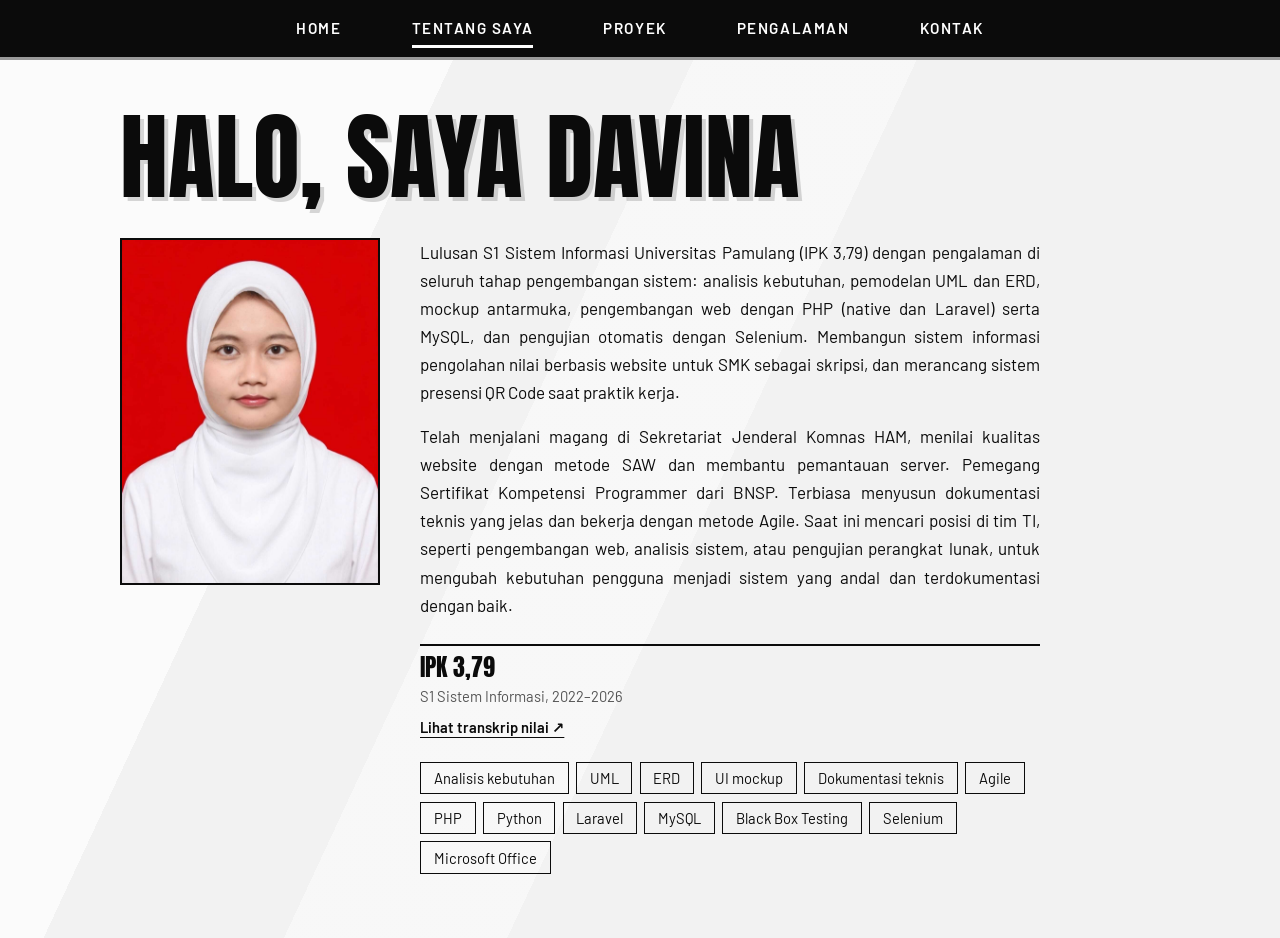
<file: tentang.html>
<!DOCTYPE html>
<html lang="id">
<head>
<meta charset="utf-8">
<meta name="viewport" content="width=device-width, initial-scale=1, viewport-fit=cover">
<title>Tentang saya | Davina Jasmin Azzahra</title>
<meta name="description" content="Portofolio Davina Jasmin Azzahra, lulusan Sistem Informasi dengan pengalaman perancangan sistem, pengembangan web, dan pengujian perangkat lunak.">
<link rel="preconnect" href="https://fonts.googleapis.com">
<link rel="preconnect" href="https://fonts.gstatic.com" crossorigin>
<link href="https://fonts.googleapis.com/css2?family=Anton&family=Barlow:wght@400;500;600&display=swap" rel="stylesheet">
<link rel="stylesheet" href="style.css">
<link rel="stylesheet" href="extra.css">
<script>document.documentElement.classList.add("js")</script>
</head>
<body class="light">
<nav class="nav" aria-label="Navigasi utama">
  <div class="nav-bar">
    <a class="brand" href="index.html" aria-label="Beranda">DJA</a>
    <button class="nav-toggle" type="button" aria-expanded="false" aria-controls="menu" aria-label="Buka menu"><span></span><span></span><span></span></button>
  </div>
  <ul id="menu">
    <li><a href="index.html">Home</a></li>
    <li><a href="tentang.html" aria-current="page">Tentang saya</a></li>
    <li><a href="proyek.html">Proyek</a></li>
    <li><a href="pengalaman.html">Pengalaman</a></li>
    <li><a href="kontak.html">Kontak</a></li>
  </ul>
</nav>
<main>
  <div class="content">
    <h1 class="title">Halo, saya Davina</h1>
    <div class="about">
      <div class="frame"><span>DJ</span><img src="foto.jpg" alt="Foto Davina" onerror="this.remove()"></div>
      <div>
        <p>Lulusan S1 Sistem Informasi Universitas Pamulang (IPK 3,79) dengan pengalaman di seluruh tahap pengembangan sistem: analisis kebutuhan, pemodelan UML dan ERD, mockup antarmuka, pengembangan web dengan PHP (native dan Laravel) serta MySQL, dan pengujian otomatis dengan Selenium. Membangun sistem informasi pengolahan nilai berbasis website untuk SMK sebagai skripsi, dan merancang sistem presensi QR Code saat praktik kerja.</p>
        <p>Telah menjalani magang di Sekretariat Jenderal Komnas HAM, menilai kualitas website dengan metode SAW dan membantu pemantauan server. Pemegang Sertifikat Kompetensi Programmer dari BNSP. Terbiasa menyusun dokumentasi teknis yang jelas dan bekerja dengan metode Agile. Saat ini mencari posisi di tim TI, seperti pengembangan web, analisis sistem, atau pengujian perangkat lunak, untuk mengubah kebutuhan pengguna menjadi sistem yang andal dan terdokumentasi dengan baik.</p>
        <div class="facts">
          <div>
            <b>IPK 3,79</b>
            <small>S1 Sistem Informasi, 2022–2026</small>
            <a class="lihat" href="https://drive.google.com/file/d/1b4SsAg8cx8XVFTZHPKX7wb3NO9gfqaN4/view?usp=drive_link" target="_blank" rel="noopener">Lihat transkrip nilai &nearr;</a>
          </div>
        </div>
        <ul class="chips" aria-label="Keahlian">
          <li>Analisis kebutuhan</li><li>UML</li><li>ERD</li><li>UI mockup</li><li>Dokumentasi teknis</li><li>Agile</li><li>PHP</li><li>Python</li><li>Laravel</li><li>MySQL</li><li>Black Box Testing</li><li>Selenium</li><li>Microsoft Office</li>
        </ul>
      </div>
    </div>
  </div>
</main>
<script src="app.js" defer></script>
</body>
</html>
</file>
<file: style.css>
/* ===== WARNA: ganti di sini, semua halaman ikut berubah ===== */
:root{
  --black:#0B0B0B; --dark:#161616; --white:#FFFFFF; --paper:#F2F2F2; --gray:#9A9A9A;
  --display:"Anton",Impact,"Arial Narrow Bold",sans-serif;
  --body:"Barlow","Segoe UI",system-ui,sans-serif;
}
*{box-sizing:border-box}
@view-transition{navigation:auto}
html{scroll-behavior:smooth}
body{margin:0;font:400 1.0625rem/1.65 var(--body);background:var(--dark);color:var(--paper);min-height:100vh}
body.light{background:var(--paper);color:var(--black)}
a{color:inherit}
:focus-visible{outline:3px solid var(--gray);outline-offset:3px}
h1,h2,h3{font-family:var(--display);font-weight:400;margin:0;line-height:1.02;text-transform:uppercase}

/* ===== MENU ATAS ===== */
.nav{position:sticky;top:0;z-index:10;background:var(--black);border-bottom:3px solid var(--gray)}
.nav ul{max-width:1080px;margin:0 auto;padding:0 1.25rem;list-style:none;display:flex;justify-content:center;gap:clamp(.25rem,3vw,2.2rem);overflow-x:auto}
.nav a{display:block;padding:1rem 1.1rem;color:var(--white);text-decoration:none;font-weight:600;font-size:.95rem;letter-spacing:.1em;text-transform:uppercase;white-space:nowrap;transition:background .2s,color .2s}
.nav a:hover{color:var(--gray)}
.nav a[aria-current="page"]{color:var(--white);text-decoration:underline;text-decoration-thickness:3px;text-underline-offset:9px}

/* ===== HOME ===== */
body.light{background-image:linear-gradient(115deg,rgba(255,255,255,.7) 0 28%,transparent 28% 42%,rgba(255,255,255,.45) 42% 55%,transparent 55%)}
.cover{position:relative;max-width:1080px;margin:0 auto;padding:3.5rem 1.25rem 0;min-height:calc(100vh - 3rem);display:flex;flex-direction:column;justify-content:center;text-align:center}
.kicker{font:600 1.15rem var(--body);letter-spacing:.7em;text-transform:uppercase;margin:0 0 .6rem;padding-left:.7em}
.big{font-size:clamp(4rem,19vw,12.5rem);letter-spacing:.01em;text-shadow:5px 5px 0 rgba(0,0,0,.18);position:relative;z-index:1}
.cover-row{display:flex;justify-content:space-between;align-items:flex-end;gap:1rem;text-align:left;margin-top:1.2rem;position:relative;z-index:3}
.year{font:400 clamp(2rem,6vw,3.2rem)/1 var(--display)}
.who{font:400 clamp(1.6rem,5vw,2.8rem)/1.05 var(--display);text-align:right;text-transform:uppercase}
.cta{display:flex;gap:.8rem;flex-wrap:wrap;justify-content:center;margin:1.8rem 0 3rem;position:relative;z-index:3}
.btn{display:inline-block;padding:.8rem 1.5rem;font:600 .95rem var(--body);letter-spacing:.06em;text-transform:uppercase;text-decoration:none;border:2px solid currentColor;transition:transform .2s}
.btn.solid{background:var(--black);color:var(--white);border-color:var(--black)}
.btn:hover{transform:translateY(-2px)}
body.light .btn:not(.solid){background:var(--white)}
.cover-photo{position:absolute;left:0;right:0;margin:0 auto;bottom:0;height:80%;z-index:2;display:none;pointer-events:none}
.star{position:absolute;font-size:1.5rem;pointer-events:none}

/* ===== HALAMAN ISI (latar gelap) ===== */
.content{max-width:1080px;margin:0 auto;padding:3rem 1.25rem 4rem}
.title{font-size:clamp(2.6rem,8.5vw,6rem);color:var(--white);text-shadow:4px 4px 0 rgba(0,0,0,.5);margin-bottom:2rem}
.about{display:grid;grid-template-columns:260px minmax(0,1fr);gap:2.5rem;align-items:start}
.frame{position:relative;aspect-ratio:3/4;background:var(--black);border:2px solid var(--gray);display:grid;place-items:center;overflow:hidden}
.frame span{font:400 5rem var(--display);color:var(--gray)}
.frame img{position:absolute;inset:0;width:100%;height:100%;object-fit:cover;object-position:top}
.about>div:last-child{max-width:62ch}
.about p{margin:0 0 1rem;text-align:justify;hyphens:auto}
.chips{display:flex;flex-wrap:wrap;gap:.45rem;list-style:none;padding:0;margin:1.4rem 0 0}
.chips li{border:1px solid var(--gray);padding:.2rem .8rem;font-size:.92rem;transition:background .2s,color .2s}
.chips li:hover{background:var(--white);color:var(--black)}
.facts{display:grid;grid-template-columns:repeat(auto-fit,minmax(220px,1fr));gap:1rem;margin-top:1.6rem}
.facts div{border-top:2px solid var(--gray);padding-top:.5rem}
.facts b{display:block;font:400 1.5rem/1.1 var(--display);color:var(--white);text-transform:uppercase}
.facts small{color:var(--gray);font-size:.92rem}
.facts .lihat{display:block;width:fit-content;white-space:nowrap;margin-top:.4rem;font-weight:600;font-size:.92rem;text-decoration:underline;text-underline-offset:4px}
.facts .lihat:hover{text-decoration-thickness:2px}

details{border:2px solid var(--gray);background:rgba(0,0,0,.35);margin-bottom:1rem}
summary{cursor:pointer;list-style:none;padding:1.1rem 1.3rem;display:flex;justify-content:space-between;align-items:center;gap:1rem}
summary::-webkit-details-marker{display:none}
summary::after{content:"+";font:400 2rem/1 var(--display);color:var(--gray);flex:none}
details[open] summary::after{content:"\2212"}
summary h3{font-size:clamp(1.4rem,3.6vw,2rem);color:var(--white);transition:color .2s}
summary:hover h3{color:var(--gray)}
summary small{display:block;font-size:.95rem;color:var(--gray);margin-top:.2rem}
.body{padding:0 1.3rem 1.3rem}
.body ul{margin:0;padding-left:1.2rem}
.body li{margin:.45rem 0;max-width:68ch}
.body .chips{margin-top:1rem;padding-left:0}

/* kategori proyek, galeri screenshot, tombol laporan */
.kat{font-size:clamp(1.5rem,4vw,2.2rem);color:var(--white);margin:2.8rem 0 1rem;padding-bottom:.4rem;border-bottom:2px solid var(--gray);animation:rise .6s both}
.title+.kat{margin-top:0}
.kat span{color:var(--gray);margin-right:.7rem}
.shots{display:grid;grid-template-columns:repeat(auto-fill,minmax(240px,1fr));gap:.8rem;margin:1.3rem 0 0}
.shots:empty{display:none}
.shots figure{margin:0;border:2px solid var(--gray);background:var(--black)}
.shots img{display:block;width:100%;height:auto}
.shots figcaption{font-size:.9rem;color:var(--gray);padding:.4rem .6rem}
.body .btn{margin-top:1.3rem}

.tl{list-style:none;padding:0;margin:0;border-left:3px solid var(--gray)}
.tl li{padding:0 0 1.9rem 1.5rem;position:relative}
.tl li::before{content:"";position:absolute;left:-9px;top:.45rem;width:15px;height:15px;background:var(--white);transform:rotate(45deg)}
.tl h3{font-size:1.6rem;color:var(--white)}
.tl .when{font-weight:600;color:var(--gray);margin:.1rem 0 .4rem}
.tl p{margin:0;max-width:62ch}

.links{display:grid;gap:1rem;max-width:560px}
.links a{display:flex;justify-content:space-between;align-items:center;gap:1rem;border:2px solid var(--gray);padding:1.1rem 1.3rem;text-decoration:none;font:400 1.5rem var(--display);text-transform:uppercase;color:var(--white);background:rgba(0,0,0,.35);transition:background .25s,color .25s}
.links a:hover{background:var(--white);color:var(--black)}
.links small{font:500 .95rem var(--body);text-transform:none;color:var(--gray)}
.links a:hover small{color:var(--dark)}
.links a span:last-child{transition:transform .25s}
.links a:hover span:last-child{transform:translateX(10px)}

/* tombol buka-tutup galeri */
.actions{display:flex;flex-wrap:wrap;gap:.8rem;align-items:flex-start;margin-top:1.3rem}
.body .actions .btn{margin-top:0}
.body .actions details.sub{margin:0;border:0;background:none;animation:none;flex:0 0 auto}
.body .actions details.sub[open]{flex-basis:100%}
.sub>summary{display:inline-flex;align-items:center;gap:.7rem;padding:.8rem 1.5rem;font:600 .95rem var(--body);letter-spacing:.06em;text-transform:uppercase;border:2px solid currentColor;transition:transform .2s}
.body .sub>summary::after{content:"+";font:600 1.2rem/1 var(--body);color:inherit}
.body .sub[open]>summary::after{content:"\2212"}
.sub>summary:hover{transform:translateY(-2px)}
.sub[open]>summary{margin-bottom:0}
body.light .sub>summary{background:var(--white);color:var(--black);border-color:var(--black)}
.sub .shots{margin-top:1.1rem}

/* tabel pengujian */
.tbl-wrap{overflow-x:auto;margin-top:1.1rem;border:2px solid var(--gray)}
.tbl{width:100%;border-collapse:collapse;font-size:.95rem}
.tbl.detail{min-width:640px}
.tbl th,.tbl td{padding:.55rem .8rem;text-align:left;vertical-align:top;border-bottom:1px solid var(--gray)}
.tbl th{font:400 1rem var(--display);text-transform:uppercase;letter-spacing:.04em;white-space:nowrap;background:rgba(0,0,0,.35);color:var(--white)}
.tbl .num{text-align:center}
.tbl .ok{font-weight:600;white-space:nowrap}
.tbl tbody tr:last-child td{border-bottom:0}
.tbl tfoot td{font-weight:600;border-top:2px solid var(--gray);border-bottom:0}
.tbl .bukti{width:84px;text-align:center}
.tbl .thumb{display:block;width:72px;height:auto;border:1px solid var(--gray);background:var(--white);transition:transform .2s}
.tbl .thumb:hover{transform:scale(1.06)}
.tbl .thumb.wide{width:100%;max-width:560px;margin:0 auto}
.tbl tr.hasil td{text-align:center;border-top:2px solid var(--gray)}
.tbl tr.hasil small{display:block;margin-top:.4rem;color:var(--gray)}
.tbl.detail{min-width:720px}
.tbl-title{font-size:1.3rem;color:var(--white);margin:1.5rem 0 0}
.tbl-title small{font:500 .9rem var(--body);color:var(--gray);text-transform:none;margin-left:.4rem}
.tbl-title:first-child{margin-top:1.1rem}

/* ===== TEMA TERANG untuk halaman isi (body.light) ===== */
body.light .title{color:var(--black);text-shadow:4px 4px 0 rgba(0,0,0,.15)}
body.light .chips li{border-color:var(--black)}
body.light .chips li:hover{background:var(--black);color:var(--white)}
body.light .facts div{border-top-color:var(--black)}
body.light .facts b{color:var(--black)}
body.light .facts small{color:#555}
body.light .frame{border-color:var(--black)}
body.light details{border-color:var(--black);background:rgba(255,255,255,.65)}
body.light summary::after{color:var(--black)}
body.light summary h3{color:var(--black)}
body.light summary:hover h3{color:#555}
body.light summary small{color:#555}
body.light .tl{border-left-color:var(--black)}
body.light .tl li::before{background:var(--black)}
body.light .tl h3{color:var(--black)}
body.light .tl .when{color:#555}
body.light .links a{border-color:var(--black);color:var(--black);background:rgba(255,255,255,.65)}
body.light .links a:hover{background:var(--black);color:var(--white)}
body.light .links small{color:#555}
body.light .links a:hover small{color:#ccc}
body.light .kat{color:var(--black);border-bottom-color:var(--black)}
body.light .kat span{color:#555}
body.light .shots figure{border-color:var(--black);background:var(--white)}
body.light .shots figcaption{color:#333}
body.light .tbl-wrap{border-color:var(--black);background:rgba(255,255,255,.65)}
body.light .tbl th,body.light .tbl td{border-bottom-color:#bbb}
body.light .tbl th{background:var(--black);color:var(--white)}
body.light .tbl tfoot td{border-top-color:var(--black)}
body.light .tbl .thumb{border-color:var(--black)}
body.light .tbl tr.hasil td{border-top-color:var(--black)}
body.light .tbl tr.hasil small{color:#333}
body.light .tbl-title{color:var(--black)}
body.light .tbl-title small{color:#555}

/* ===== ANIMASI (masuk bertahap saat halaman dibuka) ===== */
@keyframes rise{from{opacity:0;transform:translateY(28px)}to{opacity:1;transform:none}}
@keyframes pop{from{opacity:0;transform:translateY(70px) scale(.95)}to{opacity:1;transform:none}}
@keyframes slideL{from{opacity:0;transform:translateX(-44px)}to{opacity:1;transform:none}}
@keyframes twinkle{0%,100%{opacity:.2;transform:scale(.7) rotate(0)}50%{opacity:1;transform:scale(1.25) rotate(45deg)}}
.kicker{animation:rise .6s .05s both}
.big{animation:rise .85s .15s cubic-bezier(.2,.7,.2,1) both}
.cover-row{animation:rise .7s .35s both}
.cta{animation:rise .7s .5s both}
.cover-photo{animation:pop .95s .3s cubic-bezier(.2,.7,.2,1) both}
.star{animation:twinkle 3s ease-in-out infinite}
.title{animation:slideL .7s cubic-bezier(.2,.7,.2,1) both}
.frame{animation:rise .8s .15s both}
.about>div:last-child>*{animation:rise .6s both}
.about>div:last-child>:nth-child(1){animation-delay:.2s}
.about>div:last-child>:nth-child(2){animation-delay:.3s}
.about>div:last-child>:nth-child(3){animation-delay:.4s}
.about>div:last-child>:nth-child(4){animation-delay:.5s}
details{animation:rise .6s both}
details:nth-of-type(1){animation-delay:.1s}
details:nth-of-type(2){animation-delay:.25s}
details:nth-of-type(3){animation-delay:.4s}
details:nth-of-type(4){animation-delay:.55s}
details:nth-of-type(5){animation-delay:.7s}
details[open] .body{animation:rise .4s both}
.tl li{animation:rise .6s both}
.tl li:nth-child(1){animation-delay:.1s}
.tl li:nth-child(2){animation-delay:.25s}
.tl li:nth-child(3){animation-delay:.4s}
.tl li:nth-child(4){animation-delay:.55s}
.links a{animation:rise .6s both}
.links a:nth-child(1){animation-delay:.1s}
.links a:nth-child(2){animation-delay:.25s}
.links a:nth-child(3){animation-delay:.4s}
@media (prefers-reduced-motion:reduce){*,*::before,*::after{animation:none!important;transition:none!important}html{scroll-behavior:auto}}

@media (min-width:761px){
  .cta{justify-content:space-between}
}
@media (max-width:760px){
  .about{grid-template-columns:1fr}
  .frame{max-width:240px}
  .cover-photo{height:54%}
  .kicker{letter-spacing:.3em;font-size:1rem;padding-left:.3em}
  .nav ul{justify-content:flex-start}
}
</file>
<file: extra.css>
/* ===== TAMBAHAN: menu HP, animasi halus, interaktif ===== */
:root{--ease:cubic-bezier(.22,.8,.24,1)}
html{-webkit-text-size-adjust:100%}
body{overflow-x:hidden}
img{max-width:100%}

/* transisi antarhalaman: menu tetap diam, isi halaman memudar halus */
::view-transition-old(root){animation:vt-out .22s ease both}
::view-transition-new(root){animation:vt-in .38s var(--ease) both}
@keyframes vt-out{to{opacity:0;transform:translateY(-8px)}}
@keyframes vt-in{from{opacity:0;transform:translateY(12px)}}
.nav{view-transition-name:nav}

/* bar progres scroll */
.progress{position:fixed;left:0;top:0;height:3px;width:100%;transform:scaleX(0);transform-origin:left;background:linear-gradient(90deg,#fff,#9A9A9A);z-index:50;pointer-events:none}

/* ===== MENU ATAS ===== */
.nav{position:sticky;top:0;z-index:40;background:#0B0B0B;border-bottom:3px solid #9A9A9A;transition:transform .35s var(--ease)}
.nav.hide{transform:translateY(-101%)}
.nav-bar{display:none}
.nav ul{max-width:1080px;margin:0 auto;padding:0 1.25rem;list-style:none;display:flex;justify-content:center;gap:clamp(.25rem,3vw,2.2rem);overflow:visible}
.nav a{position:relative;display:block;padding:1rem 1.1rem;color:#fff;font-weight:600;font-size:.95rem;letter-spacing:.1em;text-transform:uppercase;white-space:nowrap;text-decoration:none;background:none;transition:color .25s}
.nav ul a::after{content:"";position:absolute;left:1.1rem;right:1.1rem;bottom:.55rem;height:3px;background:#fff;transform:scaleX(0);transform-origin:left;transition:transform .35s var(--ease)}
.nav ul a:hover{color:#cfcfcf;background:none;text-decoration:none}
.nav ul a:hover::after,.nav ul a[aria-current="page"]::after{transform:scaleX(1)}
.nav a[aria-current="page"]{color:#fff;text-decoration:none;background:none}

@media (max-width:760px){
  .nav-bar{display:flex;align-items:center;justify-content:space-between;padding:0 .6rem 0 1.1rem;height:56px}
  .nav .brand{font:400 1.7rem/1 var(--display);letter-spacing:.04em;padding:0;color:#fff}
  .nav .brand::after{display:none}
  .nav-toggle{position:relative;width:48px;height:48px;border:0;background:none;color:#fff;cursor:pointer;-webkit-tap-highlight-color:transparent}
  .nav-toggle span{position:absolute;left:12px;right:12px;height:3px;background:#fff;border-radius:2px;transition:transform .35s var(--ease),opacity .2s,top .35s var(--ease)}
  .nav-toggle span:nth-child(1){top:16px}
  .nav-toggle span:nth-child(2){top:23px}
  .nav-toggle span:nth-child(3){top:30px}
  .nav.open .nav-toggle span:nth-child(1){top:23px;transform:rotate(45deg)}
  .nav.open .nav-toggle span:nth-child(2){opacity:0;transform:scaleX(.2)}
  .nav.open .nav-toggle span:nth-child(3){top:23px;transform:rotate(-45deg)}
  .nav ul{display:grid;grid-template-columns:1fr;max-width:none;position:absolute;left:0;right:0;top:100%;margin:0;padding:0;background:#0B0B0B;border-bottom:3px solid #9A9A9A;max-height:0;overflow:hidden;visibility:hidden;transition:max-height .45s var(--ease),visibility 0s .45s}
  .nav.open ul{max-height:80vh;visibility:visible;transition:max-height .45s var(--ease),visibility 0s}
  .nav ul li{opacity:0;transform:translateX(-18px);transition:opacity .3s,transform .4s var(--ease)}
  .nav.open ul li{opacity:1;transform:none}
  .nav.open ul li:nth-child(1){transition-delay:.06s}
  .nav.open ul li:nth-child(2){transition-delay:.11s}
  .nav.open ul li:nth-child(3){transition-delay:.16s}
  .nav.open ul li:nth-child(4){transition-delay:.21s}
  .nav.open ul li:nth-child(5){transition-delay:.26s}
  .nav ul a{padding:1.05rem 1.3rem;font-size:1.05rem;border-top:1px solid #2a2a2a}
  .nav ul a::after{left:0;right:auto;top:0;bottom:0;width:5px;height:auto;transform:scaleY(0);transform-origin:top}
  .nav ul a:hover::after,.nav ul a[aria-current="page"]::after{transform:scaleY(1)}
  .nav ul a[aria-current="page"]{background:#161616}
}

/* ===== HOME ===== */
.cover::before{content:"";position:absolute;inset:0;pointer-events:none;z-index:-1;background:radial-gradient(420px circle at var(--mx,50%) var(--my,40%),rgba(255,255,255,.9),transparent 70%);opacity:.8;transition:opacity .4s}
.js .big{animation:none}
.big .ch{display:inline-block;animation:letter .8s var(--ease) backwards;animation-delay:calc(var(--i)*70ms + 150ms);transition:transform .3s var(--ease),text-shadow .3s;cursor:default}
.big .ch:hover,.big .ch:active{transform:translateY(-.07em) rotate(-4deg);text-shadow:8px 10px 0 rgba(0,0,0,.25)}
@keyframes letter{from{opacity:0;transform:translateY(.5em) rotate(8deg)}}
.cover-photo{translate:var(--px,0) var(--py,0);transition:translate .25s ease-out}
.star{cursor:pointer;pointer-events:auto;translate:var(--px,0) var(--py,0);transition:translate .3s ease-out}
.star.spin{animation:spin .8s var(--ease)}
@keyframes spin{to{transform:rotate(360deg) scale(1.8);opacity:1}}
.roles{margin:1.1rem 0 0;font-weight:600;letter-spacing:.12em;text-transform:uppercase;font-size:.95rem;position:relative;z-index:3;animation:rise .7s .45s both}
.roles #role{border-right:2px solid currentColor;padding-right:.2rem;animation:blink .8s steps(1) infinite}
@keyframes blink{50%{border-color:transparent}}
.btn{position:relative;overflow:hidden;transition:transform .25s var(--ease),background .25s,color .25s,box-shadow .25s;-webkit-tap-highlight-color:transparent}
.btn:hover{box-shadow:5px 5px 0 rgba(0,0,0,.25)}
.btn:active{transform:scale(.96)}
.btn .rp{position:absolute;border-radius:50%;background:currentColor;opacity:.25;transform:scale(0);animation:ripple .6s ease-out forwards;pointer-events:none}
@keyframes ripple{to{transform:scale(1);opacity:0}}

@media (max-width:760px){
  .cover{min-height:calc(100svh - 59px);justify-content:flex-start;padding:2rem 1rem 1.2rem}
  .kicker{font-size:.8rem;letter-spacing:.28em;padding-left:.28em;margin-bottom:.3rem}
  .big{font-size:clamp(3rem,19vw,6rem);white-space:nowrap}
  .cover-photo{position:relative;left:auto;right:auto;bottom:auto;height:auto;width:auto;max-width:82%;max-height:44svh;object-fit:contain;margin:-.3rem auto 0}
  .cover-row{margin-top:.4rem;align-items:center}
  .year{font-size:1.9rem}
  .who{font-size:1.45rem}
  .cta{display:grid;grid-template-columns:1fr 1fr;gap:.6rem;margin:1.1rem 0 .5rem}
  .btn{text-align:center;padding:.85rem .5rem;font-size:.85rem}
  .roles{font-size:.78rem;margin-top:.5rem}
  .star{font-size:1.2rem}
}

/* ===== ISI HALAMAN: muncul saat di-scroll ===== */
.js .rv{opacity:0;transform:translateY(30px);transition:opacity .7s var(--ease),transform .8s var(--ease);transition-delay:var(--d,0s);will-change:opacity,transform}
.js .rv.in{opacity:1;transform:none;will-change:auto}
.js .kat,.js .tl li,.js .links a,.js details,.js .about>div:last-child>*,.js .frame{animation:none!important}
.js details[open] .body{animation:none}
.js .rv.tl-item::before{transition:transform .5s var(--ease) .2s}
.js .tl li.rv:not(.in)::before{transform:rotate(45deg) scale(0)}
.js .tl li.rv.in::before{transform:rotate(45deg) scale(1)}

.js .title{animation:none}
.title .ln{display:inline-block;animation:slideL .8s var(--ease) both}

/* kartu interaktif */
details{transition:box-shadow .3s,transform .3s var(--ease)}
details:not(.sub):hover{box-shadow:6px 6px 0 rgba(0,0,0,.25)}
summary{-webkit-tap-highlight-color:transparent;transition:background .2s}
summary::after{transition:transform .35s var(--ease)}
details[open]>summary::after{transform:rotate(180deg)}
.tl li{transition:transform .35s var(--ease)}
.tl li:hover{transform:translateX(8px)}
.tl h3{transition:letter-spacing .35s var(--ease)}
.tl li:hover h3{letter-spacing:.03em}
.frame{transition:transform .25s ease-out,box-shadow .3s;transform-style:preserve-3d;will-change:transform}
.frame:hover{box-shadow:10px 10px 0 rgba(0,0,0,.25)}
.chips li{transition:background .25s,color .25s,transform .25s var(--ease);cursor:default}
.chips li:hover{transform:translateY(-3px) rotate(-2deg)}
.links a{transition:background .3s,color .3s,transform .35s var(--ease),box-shadow .3s}
.links a:hover{transform:translateX(6px);box-shadow:8px 8px 0 rgba(0,0,0,.25)}
.links a:active{transform:scale(.98)}
.shots figure{overflow:hidden}
.shots img{transition:transform .5s var(--ease)}
.shots figure:hover img{transform:scale(1.05)}

/* tombol kembali ke atas */
.totop{position:fixed;right:1rem;bottom:1rem;width:46px;height:46px;border:2px solid #0B0B0B;background:#fff;color:#0B0B0B;font:400 1.3rem/1 var(--display);cursor:pointer;z-index:30;opacity:0;transform:translateY(20px);pointer-events:none;transition:opacity .3s,transform .4s var(--ease),background .2s,color .2s}
.totop.show{opacity:1;transform:none;pointer-events:auto}
.totop:hover{background:#0B0B0B;color:#fff}

@media (max-width:760px){
  .content{padding:2rem 1rem 3.5rem}
  .kat{margin-top:2.2rem}
  summary{padding:1rem}
  .actions .btn,.sub>summary{width:100%;justify-content:center;text-align:center}
  .body .actions details.sub{flex:1 1 100%}
  .links a{font-size:1.25rem}
  .tl li:hover{transform:none}
}
@media (hover:none){
  .big .ch:hover{transform:none}
  details:not(.sub):hover,.links a:hover,.frame:hover{box-shadow:none}
}
@media (prefers-reduced-motion:reduce){
  .js .rv{opacity:1;transform:none}
  ::view-transition-group(*),::view-transition-old(*),::view-transition-new(*){animation:none!important}
}

/* desktop: kalimat "Terbuka untuk" di sisi kiri, tidak menimpa foto */
@media (min-width:761px){
  .roles{align-self:flex-start;text-align:left;max-width:300px;min-height:3.4em;margin:1rem 0 0;line-height:1.5}
}

/* ===== FOTO POP-UP (halaman Pengalaman) ===== */
.foto-btn{margin-top:.8rem;display:inline-flex;align-items:center;gap:.5rem;padding:.55rem 1.1rem;font:600 .85rem var(--body);letter-spacing:.06em;text-transform:uppercase;border:2px solid #0B0B0B;background:#fff;color:#0B0B0B;cursor:pointer;transition:transform .25s var(--ease),background .2s,color .2s,box-shadow .25s;-webkit-tap-highlight-color:transparent}
.foto-btn[hidden]{display:none}
.foto-btn::before{content:"";width:1.05em;height:.85em;border:2px solid currentColor;border-radius:2px;background:linear-gradient(135deg,transparent 55%,currentColor 56%) no-repeat 0 100%/60% 55%}
.foto-btn:hover{background:#0B0B0B;color:#fff;transform:translateY(-2px);box-shadow:4px 4px 0 rgba(0,0,0,.25)}
.foto-btn:active{transform:scale(.96)}
.lb{position:fixed;inset:0;z-index:100;display:grid;grid-template-rows:auto 1fr auto;background:rgba(11,11,11,.94);opacity:0;visibility:hidden;transition:opacity .3s,visibility 0s .3s;touch-action:pan-y}
.lb.open{opacity:1;visibility:visible;transition:opacity .3s}
.lb-top{display:flex;justify-content:space-between;align-items:center;gap:1rem;padding:.8rem 1rem;color:#fff}
.lb-title{font:400 1.3rem/1.1 var(--display);text-transform:uppercase;letter-spacing:.03em}
.lb-count{font-size:.9rem;color:#bdbdbd;font-weight:600}
.lb-x,.lb-nav{border:2px solid #fff;background:none;color:#fff;cursor:pointer;font:400 1.4rem/1 var(--display);width:44px;height:44px;flex:none;transition:background .2s,color .2s,transform .25s var(--ease);-webkit-tap-highlight-color:transparent}
.lb-x:hover,.lb-nav:hover{background:#fff;color:#0B0B0B}
.lb-stage{position:relative;display:flex;align-items:center;justify-content:center;min-height:0;padding:0 .5rem}
.lb-stage img{max-width:100%;max-height:100%;object-fit:contain;border:2px solid #fff;background:#fff;transform:scale(.94);opacity:0;transition:transform .45s var(--ease),opacity .3s}
.lb.open .lb-stage img.ready{transform:none;opacity:1}
.lb-stage img.slide-l{animation:lbL .4s var(--ease)}
.lb-stage img.slide-r{animation:lbR .4s var(--ease)}
@keyframes lbL{from{opacity:0;transform:translateX(50px)}}
@keyframes lbR{from{opacity:0;transform:translateX(-50px)}}
.lb-nav{position:absolute;top:50%;margin-top:-22px;background:rgba(11,11,11,.6)}
.lb-prev{left:.8rem}.lb-next{right:.8rem}
.lb-nav[hidden]{display:none}
.lb-cap{padding:.8rem 1rem 1.1rem;text-align:center;color:#ddd;font-size:.95rem;min-height:2.6rem}
@media (max-width:760px){.lb-nav{width:40px;height:40px;margin-top:-20px}.lb-prev{left:.4rem}.lb-next{right:.4rem}}
body.lb-lock{overflow:hidden}
</file>
